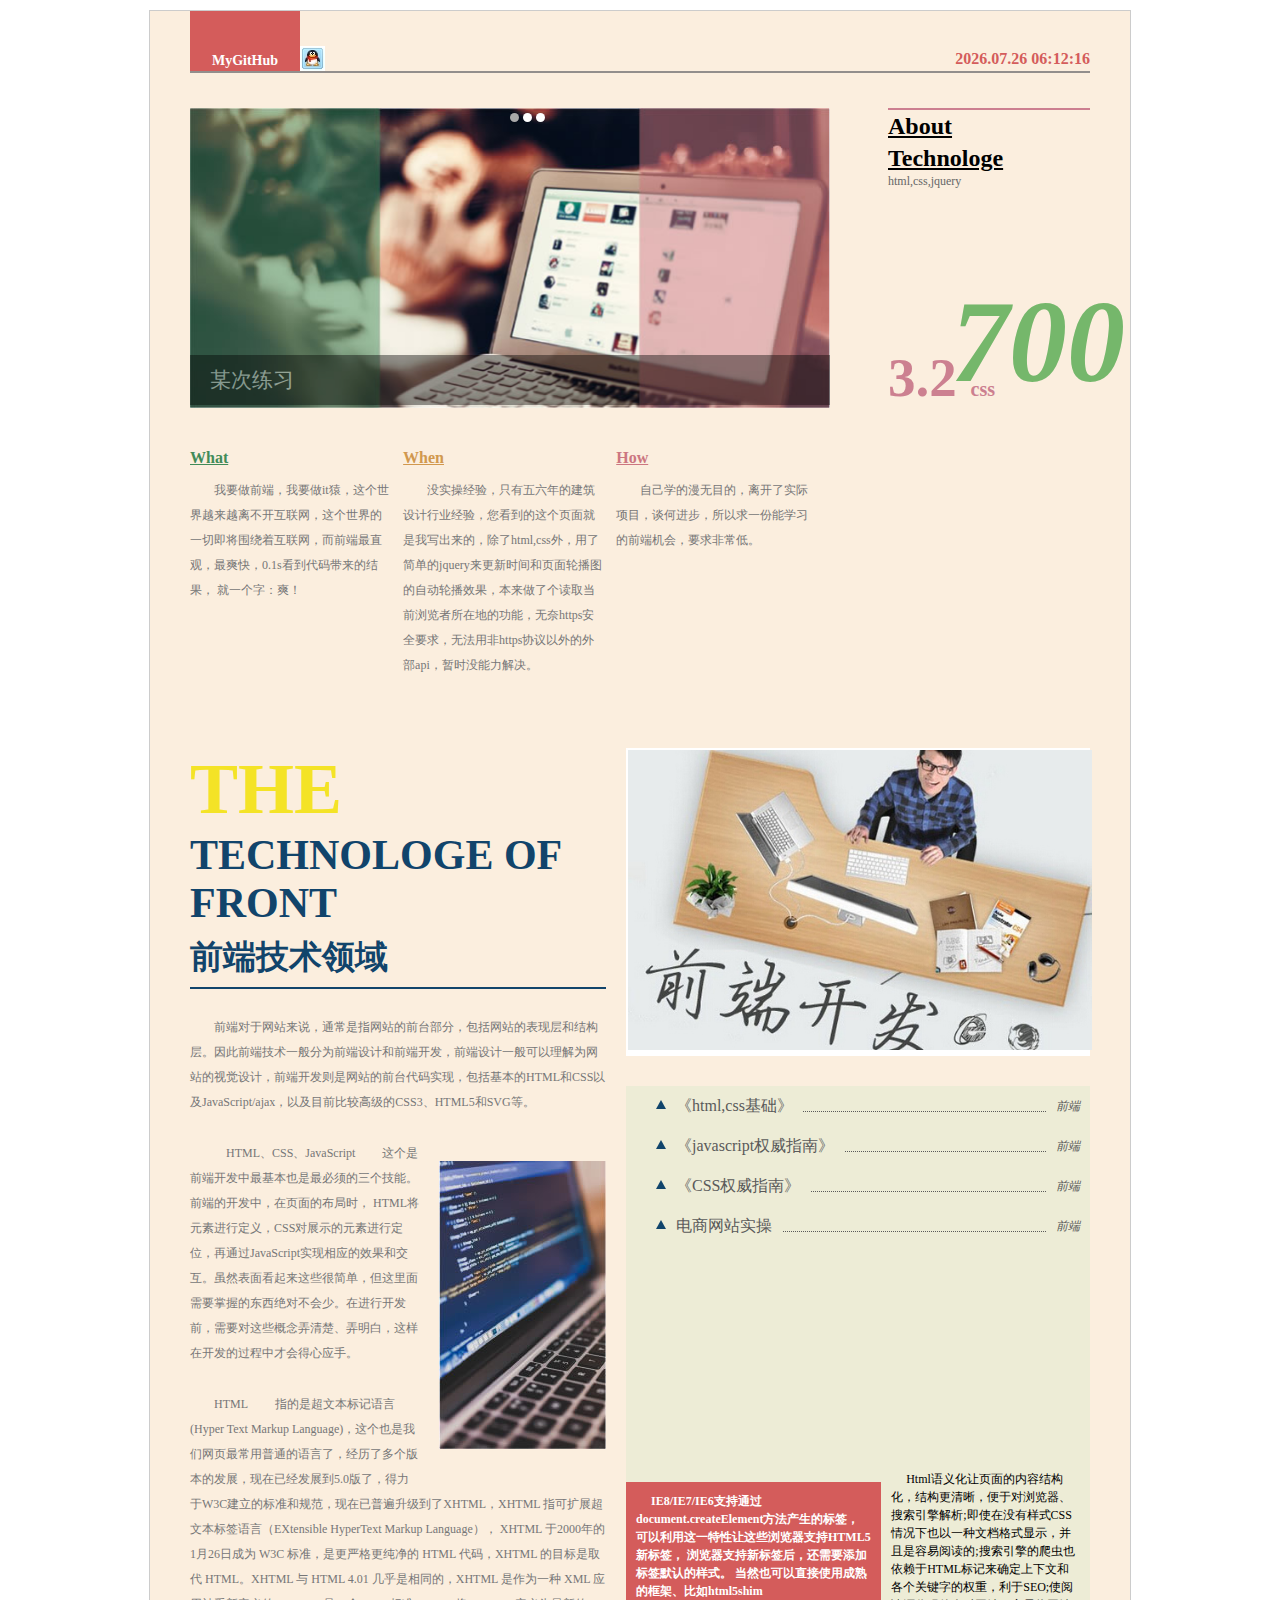
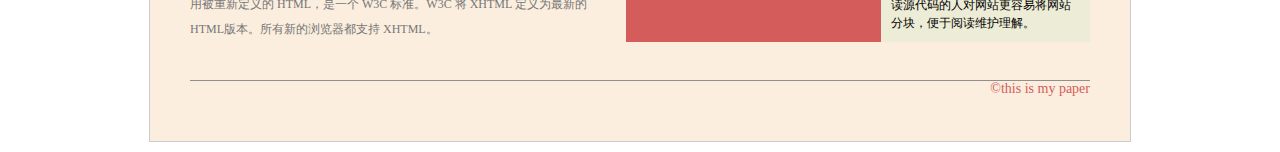
<file: index.html>
<!DOCTYPE html>
<html lang="en">
<head>
	<meta charset="UTF-8">
	<meta name="viewport" content="width=device-width" />
	<meta name="keywords" content="前端,求职,切图,javascript,jQuery,软件,编程,开发,运维,云计算,网络,互联网" />
	<meta name="description" content="web前端求职" />
	<meta name="author" content="Lang Junping" />
	<link rel="shortcut icon" href="img/icon/favicon.ico" type="image/x-icon">
	<title>我的主页</title>
	<link rel="stylesheet" href="css/index-test.css" type="text/css">
	<script>
		var _hmt = _hmt || [];
		(function() {
			var hm = document.createElement("script");
			hm.src = "//hm.baidu.com/hm.js?ba41ed43ae5342765c5874dc185477c5";
			var s = document.getElementsByTagName("script")[0]; 
			s.parentNode.insertBefore(hm, s);
		})();
	</script>

	<script type="text/javascript" src="jq/jquery1.8.js"></script>
	<!-- <script src="http://pv.sohu.com/cityjson?ie=utf-8"></script> -->
	<script type="text/javascript" src="js/index.js"></script>

</head>
<body>
	<div class="main">
		
		<div class="index-header">	
			<div class="header-left fl">
				<a href="https://github.com/272964081">MyGitHub</a>
			</div>
			<div class="qq-box fl">
				<a target="_blank" class="qq" href="http://wpa.qq.com/msgrd?v=3&uin=272964081&site=qq&menu=yes"><img border="0" src="img/icon/qq.gif" alt="QQ" title="联系作者"/></a>
			</div>
			<div class="header-time fr"></div> <!-- 时间 -->
		</div>  <!-- 头部 -->
		<div class="content-top clearfix">
			<div class="content-top-left fl">
				<div class="top-left-top">
					<div class="pic-box">
						<ul class="clearfix">
							<li><a href="#"><img src="img/index-roll1.jpg" alt="轮播图1"></a></li>
							<li><a href="#"><img src="img/put.jpg" alt="轮播图3"></a></a></li>
							<li><a href="#"><img src="img/index-roll2.jpg" alt="轮播图2"></a></a></li>
						</ul>
						<div class="btn-group">
							<a href="#" class="active"></a>
							<a href="#"></a>
							<a href="#"></a>
						</div>
					</div>
					
					<div class="text-box">
						<a href="index-old.html" target="_blank"><h2>某次练习</h2></a>
					</div>
				</div>
				<div class="top-left-bottom">
					<div class="step-item fl">
						<h2 class="s0">What</h2>
						<p>我要做前端，我要做it猿，这个世界越来越离不开互联网，这个世界的
							一切即将围绕着互联网，而前端最直观，最爽快，0.1s看到代码带来的结果，
							就一个字：爽！</p>
						</div>
						<div class="step-item fl">
							<h2 class="s1">When</h2>
							<p>没实操经验，只有五六年的建筑设计行业经验，您看到的这个页面就是我写出来的，除了html,css外，用了简单的jquery来更新时间和页面轮播图的自动轮播效果，本来做了个读取当前浏览者所在地的功能，无奈https安全要求，无法用非https协议以外的外部api，暂时没能力解决。</p>
						</div>
						<div class="step-item fl">
							<h2 class="s2">How</h2>
							<p>自己学的漫无目的，离开了实际项目，谈何进步，所以求一份能学习的前端机会，要求非常低。</p>
						</div>
					</div>
				</div>
				<div class="content-top-right fr">
					<div class="des">
						<h1>About</h1>
						<h1>Technologe</h1>
						<p>html,css,jquery</p>
					</div>
					<div class="star">
						<h1>700</h1>
						<h2>3.2 <span>css</span></h2>
					</div>
				</div>
			</div>
			<div class="content-bottom clearfix">
				<div class="content-bottom-left fl">
					<div class="title">
						<h1> <span>THE</span> TECHNOLOGE OF FRONT</h1>
						<h2>前端技术领域</h2>
					</div>
					<p>

						前端对于网站来说，通常是指网站的前台部分，包括网站的表现层和结构层。因此前端技术一般分为前端设计和前端开发，前端设计一般可以理解为网站的视觉设计，前端开发则是网站的前台代码实现，包括基本的HTML和CSS以及JavaScript/ajax，以及目前比较高级的CSS3、HTML5和SVG等。</p>
						<p>
							<img src="img/img-content.jpg" alt="内容" style="float:right">　HTML、CSS、JavaScript

							　　这个是前端开发中最基本也是最必须的三个技能。前端的开发中，在页面的布局时， HTML将元素进行定义，CSS对展示的元素进行定位，再通过JavaScript实现相应的效果和交互。虽然表面看起来这些很简单，但这里面需要掌握的东西绝对不会少。在进行开发前，需要对这些概念弄清楚、弄明白，这样在开发的过程中才会得心应手。
						</p>
						<p>

							HTML

							　　指的是超文本标记语言 (Hyper Text Markup Language)，这个也是我们网页最常用普通的语言了，经历了多个版本的发展，现在已经发展到5.0版了，得力于W3C建立的标准和规范，现在已普遍升级到了XHTML，XHTML 指可扩展超文本标签语言（EXtensible HyperText Markup Language）， XHTML 于2000年的1月26日成为 W3C 标准，是更严格更纯净的 HTML 代码，XHTML 的目标是取代 HTML。XHTML 与 HTML 4.01 几乎是相同的，XHTML 是作为一种 XML 应用被重新定义的 HTML，是一个 W3C 标准。W3C 将 XHTML 定义为最新的HTML版本。所有新的浏览器都支持 XHTML。

						</p>



					</div>
					<div class="content-bottom-right clearfix">
						<div class="bottom-right-top">
							<img src="img/put.jpg" alt="无意义的图">
						</div>
						<div class="bottom-right-bottom clearfix">
							<div class="top">
								<ul>
									<li><em>前端</em><a href="#"><i></i>《html,css基础》</a><span></span></li>
									<li><em>前端</em><a href="#"><i></i>《javascript权威指南》</a><span></span></li>
									<li><em>前端</em><a href="#"><i></i>《CSS权威指南》</a><span></span></li>
									<li><em>前端</em><a href="#"><i></i>电商网站实操</a><span></span></li>
								</ul>
							</div>
							<div class="bottom clearfix">
								<div class="left fl">
									<p>IE8/IE7/IE6支持通过document.createElement方法产生的标签，
										可以利用这一特性让这些浏览器支持HTML5新标签，
										浏览器支持新标签后，还需要添加标签默认的样式。
										当然也可以直接使用成熟的框架、比如html5shim</p>		
									</div>
									<div class="right fr"><p>Html语义化让页面的内容结构化，结构更清晰，便于对浏览器、搜索引擎解析;即使在没有样式CSS情况下也以一种文档格式显示，并且是容易阅读的;搜索引擎的爬虫也依赖于HTML标记来确定上下文和各个关键字的权重，利于SEO;使阅读源代码的人对网站更容易将网站分块，便于阅读维护理解。</p></div>
								</div>
							</div>
						</div>
					</div>
					<div class="footer">
						<p class="fr">&copy;this is my paper</p>
					</div> <!-- 版权部分 -->

				</div>
			</body>
			</html>
</file>
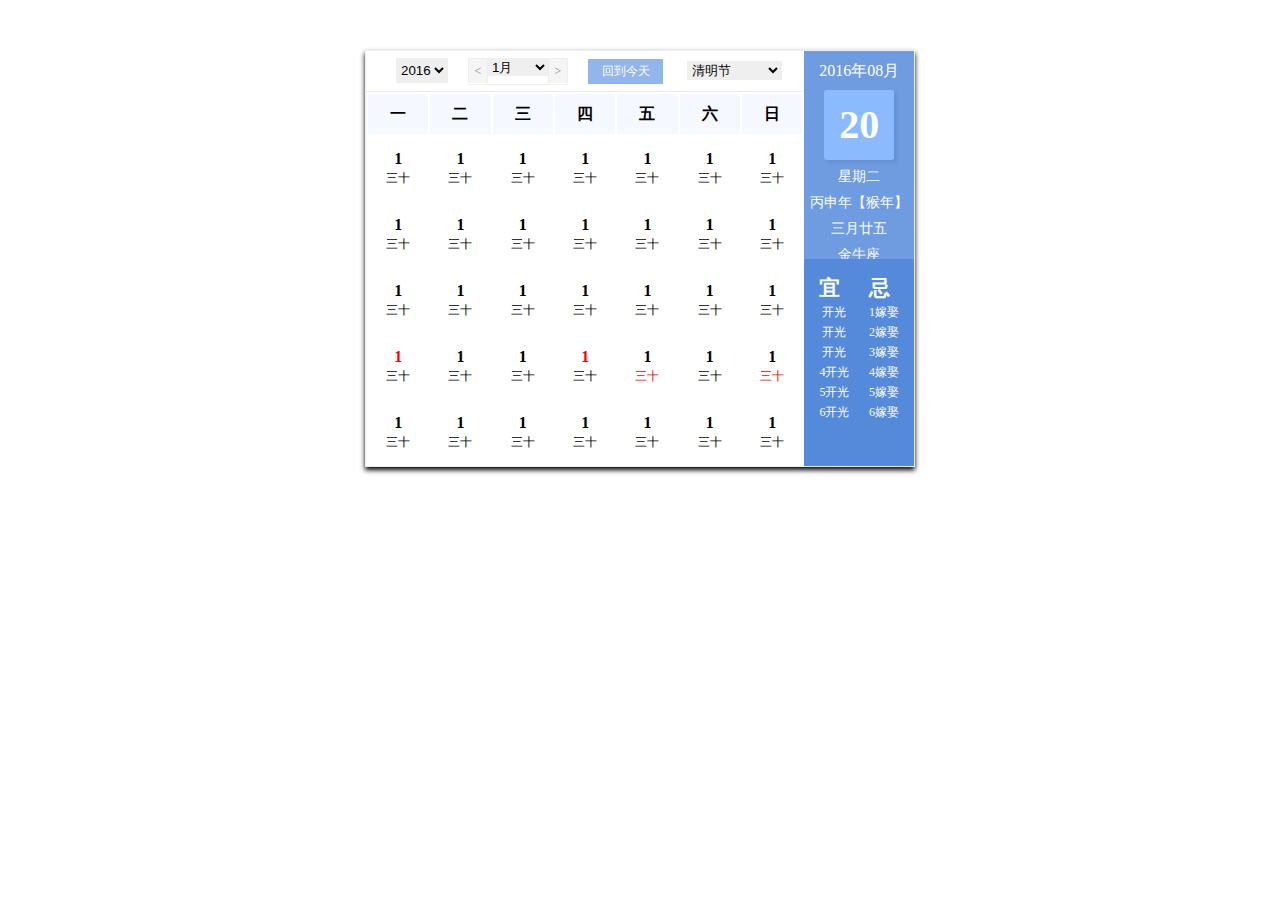
<file: calendar.html>
<!DOCTYPE html>
<html lang="en">
<head>
	<meta charset="UTF-8">
	<title>在线日历</title>
	<link rel="stylesheet" href="css/calendar.css" type="text/css">
</head>
<body>
	<div class="warp">
		<div class="box">
			<div class="main">
				<div class="left fl">
					<div class="left-header">
						<select name="年份选择器" id="select-years" class="select-years fl">
							<option value="2016">2016</option>
						</select>
						<div class="select-month fl">
							<i id="btn-left">&lt;</i>
							<select name="月份选择" id="select-month">
								<option value="1">1月</option>
								<option value="2">2月</option>
								<option value="3">3月</option>
								<option value="4">4月</option>
								<option value="5">5月</option>
								<option value="6">6月</option>
								<option value="7">7月</option>
								<option value="8">8月</option>
								<option value="9">9月</option>
								<option value="10">10月</option>
								<option value="11">11月</option>
								<option value="12">12月</option>
							</select>
							<i id="btn-right">&gt;</i>
						</div> <!-- 月份选择结束 -->
						<button class="btn-goback">回到今天</button>
						<select name="放假安排" id="select-holiday">
							<option value="清明节">清明节</option>
							<option value="春节">春节</option>
						</select>
					</div> <!-- header end -->

					<div class="left-body">
						<table>
							<tr class="tr-header">
								<th>一</th>
								<th>二</th>
								<th>三</th>
								<th>四</th>
								<th>五</th>
								<th>六</th>
								<th>日</th>
							</tr>
							<tr class="tr-day">
								<td>
									<p>1</p>
									<span>三十</span>
								</td>
								<td>
									<p>1</p>
									<span>三十</span>
								</td>
								<td>
									<p>1</p>
									<span>三十</span>
								</td>
								<td>
									<p>1</p>
									<span>三十</span>
								</td>
								<td>
									<p>1</p>
									<span>三十</span>
								</td>
								<td>
									<p>1</p>
									<span>三十</span>
								</td>
								<td>
									<p>1</p>
									<span>三十</span>
								</td>
							</tr>
							<tr class="tr-day">
								<td>
									<p>1</p>
									<span>三十</span>
								</td>
								<td>
									<p>1</p>
									<span>三十</span>
								</td>
								<td>
									<p>1</p>
									<span>三十</span>
								</td>
								<td>
									<p>1</p>
									<span>三十</span>
								</td>
								<td>
									<p>1</p>
									<span>三十</span>
								</td>
								<td>
									<p>1</p>
									<span>三十</span>
								</td>
								<td>
									<p>1</p>
									<span>三十</span>
								</td>
							</tr>
							<tr class="tr-day">
								<td>
									<p>1</p>
									<span>三十</span>
								</td>
								<td>
									<p>1</p>
									<span>三十</span>
								</td>
								<td>
									<p>1</p>
									<span>三十</span>
								</td>
								<td>
									<p>1</p>
									<span>三十</span>
								</td>
								<td>
									<p>1</p>
									<span>三十</span>
								</td>
								<td>
									<p>1</p>
									<span>三十</span>
								</td>
								<td>
									<p>1</p>
									<span>三十</span>
								</td>
							</tr>
							<tr class="tr-day">
								<td >
									<p class="is-week">1</p>
									<span>三十</span>
								</td>
								<td>
									<p>1</p>
									<span>三十</span>
								</td>
								<td>
									<p>1</p>
									<span>三十</span>
								</td>
								<td>
									<p class="is-week">1</p>
									<span>三十</span>
								</td>
								<td>
									<p>1</p>
									<span class="is-week">三十</span>
								</td>
								<td>
									<p>1</p>
									<span>三十</span>
								</td>
								<td>
									<p>1</p>
									<span class="is-week">三十</span>
								</td>
							</tr>
							<tr class="tr-day">
								<td>
									<p>1</p>
									<span>三十</span>
								</td>
								<td>
									<p>1</p>
									<span>三十</span>
								</td>
								<td>
									<p>1</p>
									<span>三十</span>
								</td>
								<td>
									<p>1</p>
									<span>三十</span>
								</td>
								<td>
									<p>1</p>
									<span>三十</span>
								</td>
								<td>
									<p>1</p>
									<span>三十</span>
								</td>
								<td>
									<p>1</p>
									<span>三十</span>
								</td>
							</tr>
						</table>
					</div>
				</div> <!-- 左边部分结束 -->
				<div class="right fr">
					<div class="right-top">
						<div class="date mb">2016年08月</div>
						<div class="day mb">20</div>
						<div class="week mb">星期二</div>
						<div class="lunar-years mb">丙申年【猴年】</div>
						<div class="lunar-date mb">三月廿五</div>
						<div class="constellaiton">金牛座</div>

					</div>
					<div class="right-bottom">
						<div class="yi fl">
							<h2>宜</h2>
							<ul>
								<li>开光</li>
								<li>开光</li>
								<li>开光</li>
								<li>4开光</li>
								<li>5开光</li>
								<li>6开光</li>
							</ul>
						</div>
						<div class="ji fr">
							<h2>忌</h2>
							<ul>
								<li>1嫁娶</li>
								<li>2嫁娶</li>
								<li>3嫁娶</li>
								<li>4嫁娶</li>
								<li>5嫁娶</li>
								<li>6嫁娶</li>
							</ul>
						</div>
					</div>
				</div> <!-- 右边部分结束 -->
			</div>
		</div>
	</div>
</body>
</html>
</file>
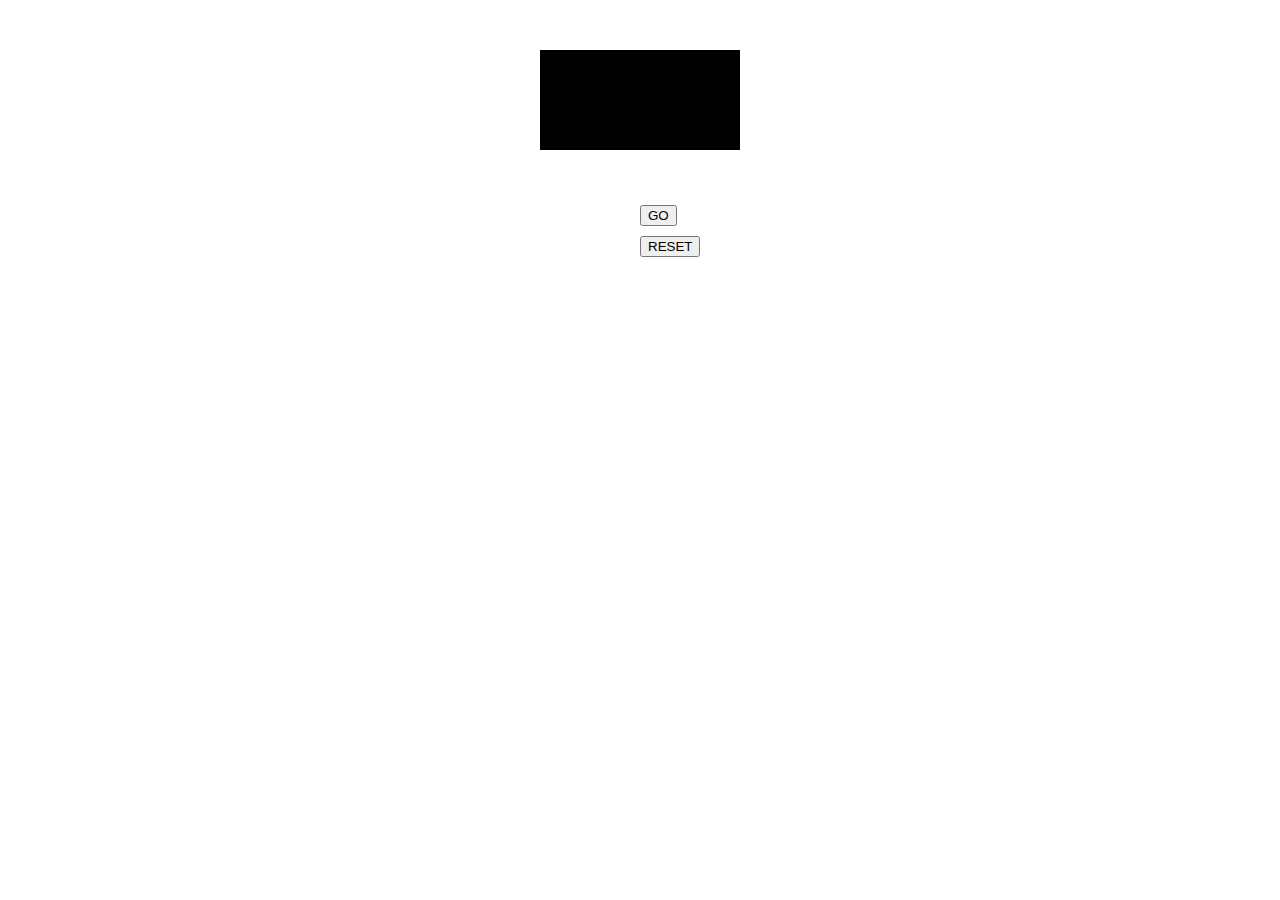
<file: fadeout.html>
<!DOCTYPE html>
<html lang="en">
<head>
	<meta charset="UTF-8">
	<title>FadeOut</title>
	<style>
		.test{
			width: 200px;
			height: 100px;
			background-color: #000;
			margin: 50px auto;
			opacity: 1;
		}
		button{
			margin: 5px 50%;
		}
	</style>
	<script src="jq/jquery-1.12.4.min.js" type="text/javascript"></script>
	<script type="text/javascript">
		$(function(){
			$("#go").click(fadeout);
			$("#reset").click(reset);
		});
		function fadeout(){
			var $myDiv = $(".test").eq(0);
			var opac = $myDiv.css('opacity');
			setTimeout(function(){
				opac-=0.1;
				$myDiv.css("opacity",opac);
				if(opac>0){
					fadeout();
				}
			},200);
		}

		function reset(){
			var $myDiv = $(".test").eq(0);
			$myDiv.css("opacity",1);
		}
		
	</script>
</head>
<body>
	<div class="test"></div>
	<button id="go">GO</button>
	<button id="reset">RESET</button>
</body>
</html>
</file>
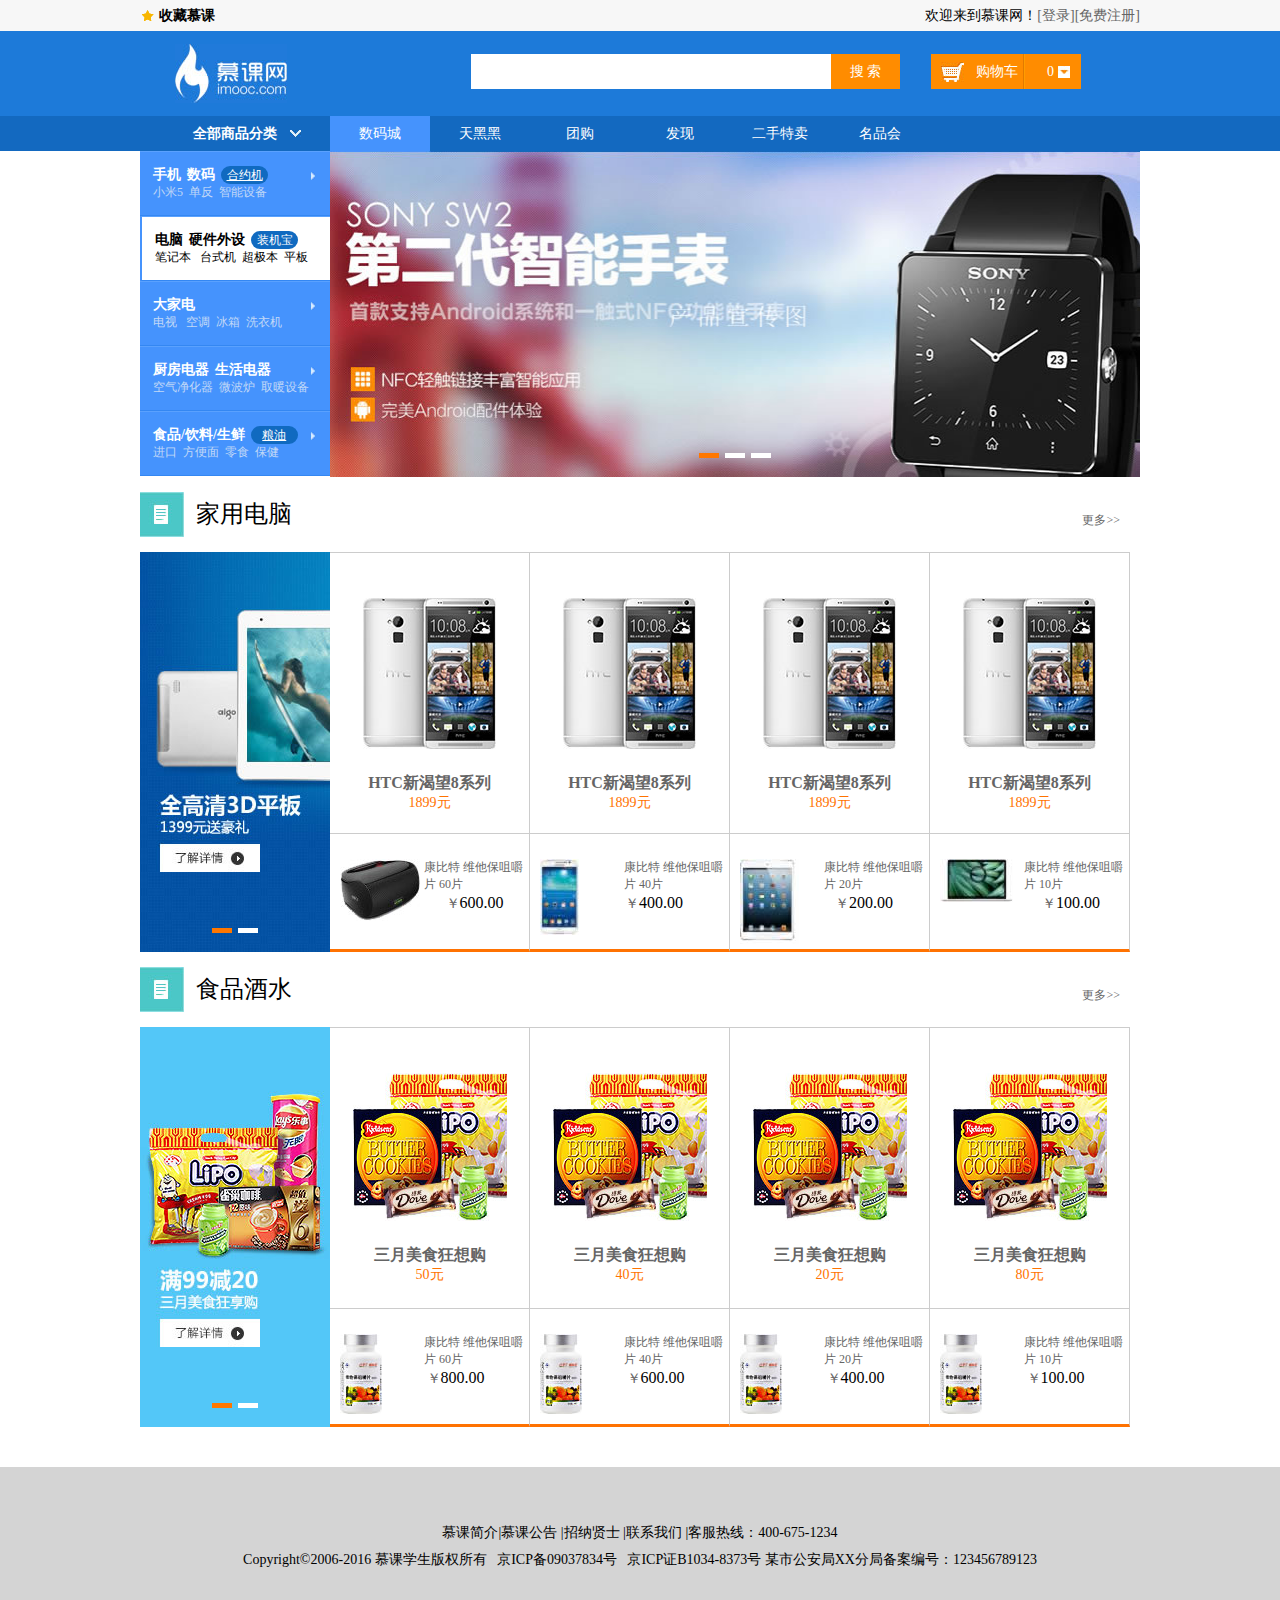
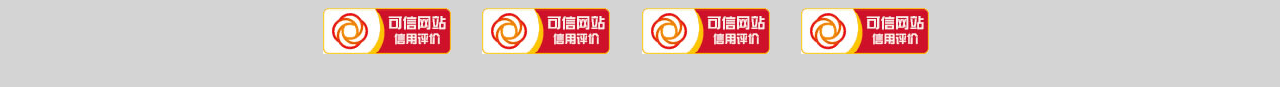
<file: index-ds.html>
<!DOCTYPE html>
<html lang="en">
<head>
	<meta charset="UTF-8">
	<title>首页</title>
	<link rel="stylesheet" href="css/reset.css" type="text/css">
	<link rel="stylesheet" href="css/style-ds.css" type="text/css">
</head>
<body>
	<div class="header">
		<div class="topBar">
			<div class="comWidth">
				<div class="leftBar fl">
					<div class="collection"><a href="#">收藏慕课</a></div>
				</div>
				<div class="rightBar fr">欢迎来到慕课网！<a href="#">[登录]</a><a href="#">[免费注册]</a></div>
			</div>
		</div> <!-- topBar end -->
		<div class="logo">
			<div class="comWidth">
				<div class="logo_icon fl">
					<a href="#"><img src="images/logo.jpg" alt="慕课网"></a>
				</div>
				<div class="searchBar fr">
					<input type="text" class="input_text fl">
					<input type="button" class="input_btn fl" value="搜 索">
					<div class="shopCar fl">
						<a href="#">购物车</a>
					</div>
					<div class="shopCar-count fl"><a href="#">0</a></div>
				</div>
				
			</div>
		</div> <!-- logo end -->
		<div class="nav">
			<div class="comWidth">
				<div class="shopClass fl">
					<h3>全部商品分类</h3>
					<div class="shopClass-left">
						<dl>
							<dt><a href="#">手机</a><a href="#">数码</a><a href="#" class="diff">合约机</a></dt>
							<dd><a href="#">小米5</a><a href="#">单反</a><a href="#">智能设备</a></dd>
						</dl>
						<dl class="shopClass-left-active">
							<dt><a href="#">电脑</a><a href="#">硬件外设</a><a href="#" class="diff">装机宝</a></dt>
							<dd><a href="#">笔记本 </a><a href="#">台式机</a><a href="#">超极本</a><a href="#">平板</a></dd>
						</dl>
						<dl>
							<dt><a href="#">大家电</a></dt>
							<dd><a href="#">电视  </a><a href="#">空调</a><a href="#">冰箱</a><a href="#">洗衣机</a></dd>
						</dl>
						<dl>
							<dt><a href="#">厨房电器</a><a href="#">生活电器</a></dt>
							<dd><a href="#">空气净化器</a><a href="#">微波炉</a><a href="#">取暖设备</a></dd>
						</dl>
						<dl>
							<dt><a href="#">食品/饮料/生鲜</a><a href="#" class="diff">粮油</a></dt>
							<dd><a href="#">进口</a><a href="#">方便面</a><a href="#">零食</a><a href="#">保健</a></dd>
						</dl>
					</div>
					<div class="shopClass-list" style="display:none">
						<dl class="shopList-item">
							<dt><a href="#">电脑整机</a></dt>
							<dd><a href="#">笔记本</a>
								<a href="#">超级本</a>
								<a href="#">上网本</a>
								<a href="#">平板电脑</a>
								<a href="#">台式机</a></dd>
							</dl>
							<dl class="shopList-item">
								<dt><a href="#">装机配件</a></dt>
								<dd><a href="#">CPU</a>
									<a href="#">硬盘</a>
									<a href="#">SSD固态硬盘</a>
									<a href="#">内存</a>
									<a href="#">显示器</a>
									<a href="#">智能显示器</a>
									<a href="#">主板</a>
									<a href="#">显卡</a>
									<a href="#">机箱</a>
									<a href="#">电源</a>
									<a href="#">散热器</a>
									<a href="#">刻录机/光驱</a>
									<a href="#">声卡</a>
									<a href="#">拓展卡</a>
									<a href="#">服务器配件</a>
									<a href="#">DIY小附件</a>
									<a href="#">装机/配件安装</a>
								</dd>
							</dl>
							<dl class="shopList-item">
								<dt><a href="#">整机附件</a></dt>
								<dd><a href="#">电脑包</a>
									<a href="#">电脑桌</a>
									<a href="#">电池</a>
									<a href="#">电源适配器</a>
									<a href="#">贴膜</a>
									<a href="#">清洁用品</a>
									<a href="#">笔记本散热器</a>
									<a href="#">USB拓展</a>
									<a href="#">平板配件</a>
									<a href="#">特色附件</a>
									<a href="#">插座网线/电话线</a>
									<a href="#">影音线材</a>
									<a href="#">电脑线材</a>
								</dd>
							</dl>
							<dl class="shopList-item">
								<dt><a href="#">电脑外设</a></dt>
								<dd><a href="#">鼠标</a>
									<a href="#">键盘</a>
									<a href="#">游戏外设</a>
									<a href="#">移动硬盘</a>
									<a href="#">摄像头</a>
									<a href="#">高清播放器</a>
									<a href="#">外置盒</a>
									<a href="#">移动硬盘包</a>
									<a href="#">手写板/绘图板</a>
								</dd>
							</dl>
							<dl class="shopList-item">
								<dt><a href="#">网络设备</a></dt>
								<dd><a href="#">路由器</a>
									<a href="#">网卡</a>
									<a href="#">3G无线上网</a>
									<a href="#">交换机</a>
									<a href="#">网络存储</a>
									<a href="#">布线工具</a>
									<a href="#">网络配件</a>
									<a href="#">正版软件</a>
								</dd>
							</dl>
							<dl class="shopList-item">
								<dt><a href="#">音频设备</a></dt>
								<dd><a href="#">音箱</a>
									<a href="#">耳机/耳麦</a>
									<a href="#">麦克风</a>
									<a href="#">声卡</a>
									<a href="#">音频附件</a>
									<a href="#">录音笔</a>
								</dd>
							</dl>
							<div class="list-bottom fl"><a href="#">电脑整机频道</a></div>
							<div class="list-bottom fl"><a href="#">硬件/外设频道</a></div>
						</div>
					</div> <!-- shopClass end -->
					<div class="nav-list fl">
						<ul >
							<li><a href="#" class="nav-active">数码城</a></li>
							<li><a href="#">天黑黑</a></li>
							<li><a href="#">团购</a></li>
							<li><a href="#">发现</a></li>
							<li><a href="#">二手特卖</a></li>
							<li><a href="#">名品会</a></li>
						</ul>
					</div>
				</div>
			</div> <!-- nav end -->
		</div> <!-- header end -->
		<div class="banner comWidth">
			<div class="banner-bar fr">
				<ul class="imgBox">
					<li><a href="#"><img src="images/banner/banner_01.jpg" alt="产品宣传图"></a></li>
					<li><a href="#"><img src="images/banner/banner_01.jpg" alt="产品宣传图"></a></li>
				</ul>
				<div class="num">
					<a href="#" class="num-active"></a><a href="#"></a><a href="#"></a>
				</div>
			</div><!-- banner-bar end 可复用 -->
		</div><!--  banner end -->
		<div class="mainList comWidth cl">
			<div class="mainList-box">
				<div class="listTitle">
					<div class="left fl">
						<img class="fl" src="images/icon/pc.jpg">
						<h1 class="fl">家用电脑</h1>
					</div>
					<div class="right fr">
						<a href="#">更多>></a>
					</div>
				</div>
				<div class="listContent">
				<div class="banner-bar fl cl">
					<ul class="imgBox">
						<li><a href="#"><img src="images/ad.jpg" alt="产品宣传图"></a></li>
						<li><a href="#"><img src="images/ad2.jpg" alt="产品宣传图"></a></li>
					</ul>
					<div class="num">
						<a href="#" class="num-active"></a><a href="#"></a>
					</div>
				</div><!-- banner-bar end 可复用 -->
				<div class="list-shopping">
					<ul>
						<li>
							<div class="bigPic">
								<a href="#"><img src="images/shopping_phone.jpg" alt="手机图片"></a>
								<a class="bigPic-des" href="#"><h2>HTC新渴望8系列</h2><span>1899元</span></a>
							</div>
							<div class="smallPic">
								<a href="#" class="sPic"><img src="images/small_01.jpg" alt="小图1"></a>
								<a href="#" class="sPic-des">康比特 维他保咀嚼片 60片</a> 
								<h3 class="smallPic-price"><span>￥</span>600.00</h3>
							</div>
						</li>
						<li>
							<div class="bigPic">
								<a href="#"><img src="images/shopping_phone.jpg" alt="手机图片"></a>
								<a class="bigPic-des" href="#"><h2>HTC新渴望8系列</h2><span>1899元</span></a>
							</div>
							<div class="smallPic">
								<a href="#" class="sPic"><img src="images/small_02.jpg" alt="小图2"></a>
								<a href="#" class="sPic-des">康比特 维他保咀嚼片 40片</a> 
								<h3 class="smallPic-price"><span>￥</span>400.00</h3>
							</div>
						</li>
						<li>
							<div class="bigPic">
								<a href="#"><img src="images/shopping_phone.jpg" alt="手机图片"></a>
								<a class="bigPic-des" href="#"><h2>HTC新渴望8系列</h2><span>1899元</span></a>
							</div>
							<div class="smallPic">
								<a href="#" class="sPic"><img src="images/small_03.jpg" alt="小图3"></a>
								<a href="#" class="sPic-des">康比特 维他保咀嚼片 20片</a> 
								<h3 class="smallPic-price"><span>￥</span>200.00</h3>
							</div>
						</li>
						<li>
							<div class="bigPic">
								<a href="#"><img src="images/shopping_phone.jpg" alt="手机图片"></a>
								<a class="bigPic-des" href="#"><h2>HTC新渴望8系列</h2><span>1899元</span></a>
							</div>
							<div class="smallPic">
								<a href="#" class="sPic"><img src="images/small_04.jpg" alt="小图4"></a>
								<a href="#" class="sPic-des">康比特 维他保咀嚼片 10片</a> 
								<h3 class="smallPic-price"><span>￥</span>100.00</h3>
							</div>
						</li>
					</ul>
				</div>
			</div> <!-- listContent end -->
		</div> <!-- 家用电脑结束 -->
		<div class="mainList-box">
			<div class="listTitle">
				<div class="left fl">
					<img class="fl" src="images/icon/pc.jpg">
					<h1 class="fl">食品酒水</h1>
				</div>
				<div class="right fr">
					<a href="#">更多>></a>
				</div>
			</div>
			<div class="listContent">
				<div class="banner-bar fl cl">
					<ul class="imgBox">
						<li><a href="#"><img src="images/ad2.jpg" alt="产品宣传图"></a></li>
						<li><a href="#"><img src="images/ad.jpg" alt="产品宣传图"></a></li>
					</ul>
					<div class="num">
						<a href="#" class="num-active"></a><a href="#"></a>
					</div>
				</div><!-- banner-bar end 可复用 -->
				<div class="list-shopping">
					<ul>
						<li>
							<div class="bigPic">
								<a href="#"><img src="images/shopping_food.jpg" alt="美食图片"></a>
								<a class="bigPic-des" href="#"><h2>三月美食狂想购</h2><span>50元</span></a>
							</div>
							<div class="smallPic">
								<a href="#" class="sPic"><img src="images/small2.jpg" alt="小图1"></a>
								<a href="#" class="sPic-des">康比特 维他保咀嚼片 60片</a> 
								<h3 class="smallPic-price"><span>￥</span>800.00</h3>
							</div>
						</li>
						<li>
							<div class="bigPic">
								<a href="#"><img src="images/shopping_food.jpg" alt="美食图片"></a>
								<a class="bigPic-des" href="#"><h2>三月美食狂想购</h2><span>40元</span></a>
							</div>
							<div class="smallPic">
								<a href="#" class="sPic"><img src="images/small2.jpg" alt="小图2"></a>
								<a href="#" class="sPic-des">康比特 维他保咀嚼片 40片</a> 
								<h3 class="smallPic-price"><span>￥</span>600.00</h3>
							</div>
						</li>
						<li>
							<div class="bigPic">
								<a href="#"><img src="images/shopping_food.jpg" alt="美食图片"></a>
								<a class="bigPic-des" href="#"><h2>三月美食狂想购</h2><span>20元</span></a>
							</div>
							<div class="smallPic">
								<a href="#" class="sPic"><img src="images/small2.jpg" alt="小图3"></a>
								<a href="#" class="sPic-des">康比特 维他保咀嚼片 20片</a> 
								<h3 class="smallPic-price"><span>￥</span>400.00</h3>
							</div>
						</li>
						<li>
							<div class="bigPic">
								<a href="#"><img src="images/shopping_food.jpg" alt="美食图片"></a>
								<a class="bigPic-des" href="#"><h2>三月美食狂想购</h2><span>80元</span></a>
							</div>
							<div class="smallPic">
								<a href="#" class="sPic"><img src="images/small2.jpg" alt="小图4"></a>
								<a href="#" class="sPic-des">康比特 维他保咀嚼片 10片</a> 
								<h3 class="smallPic-price"><span>￥</span>100.00</h3>
							</div>
						</li>
					</ul>
				</div>
			</div> <!-- listContent end -->
		</div> <!-- 食品酒水结束 -->
	</div> <!-- mainList end -->
	<div class="footer cl">
		<div class="copy-info">
			<p><a href="#">慕课简介|</a><a href="#">慕课公告 |</a><a href="#">招纳贤士 |</a><a href="#">联系我们 |</a>客服热线：400-675-1234</p>
			<p>Copyright&copy;2006-2016 慕课学生版权所有 &nbsp;&nbsp;京ICP备09037834号 &nbsp;&nbsp;京ICP证B1034-8373号   某市公安局XX分局备案编号：123456789123</p>
		</div>
		<div class="copy-images">
			<a href="#"><img src="images/icon/copy-img.jpg" alt="版权区图片"></a>
			<a href="#"><img src="images/icon/copy-img.jpg" alt="版权区图片"></a>
			<a href="#"><img src="images/icon/copy-img.jpg" alt="版权区图片"></a>
			<a href="#"><img src="images/icon/copy-img.jpg" alt="版权区图片"></a>
		</div>
		
	</div>

</body>
</html>
</file>
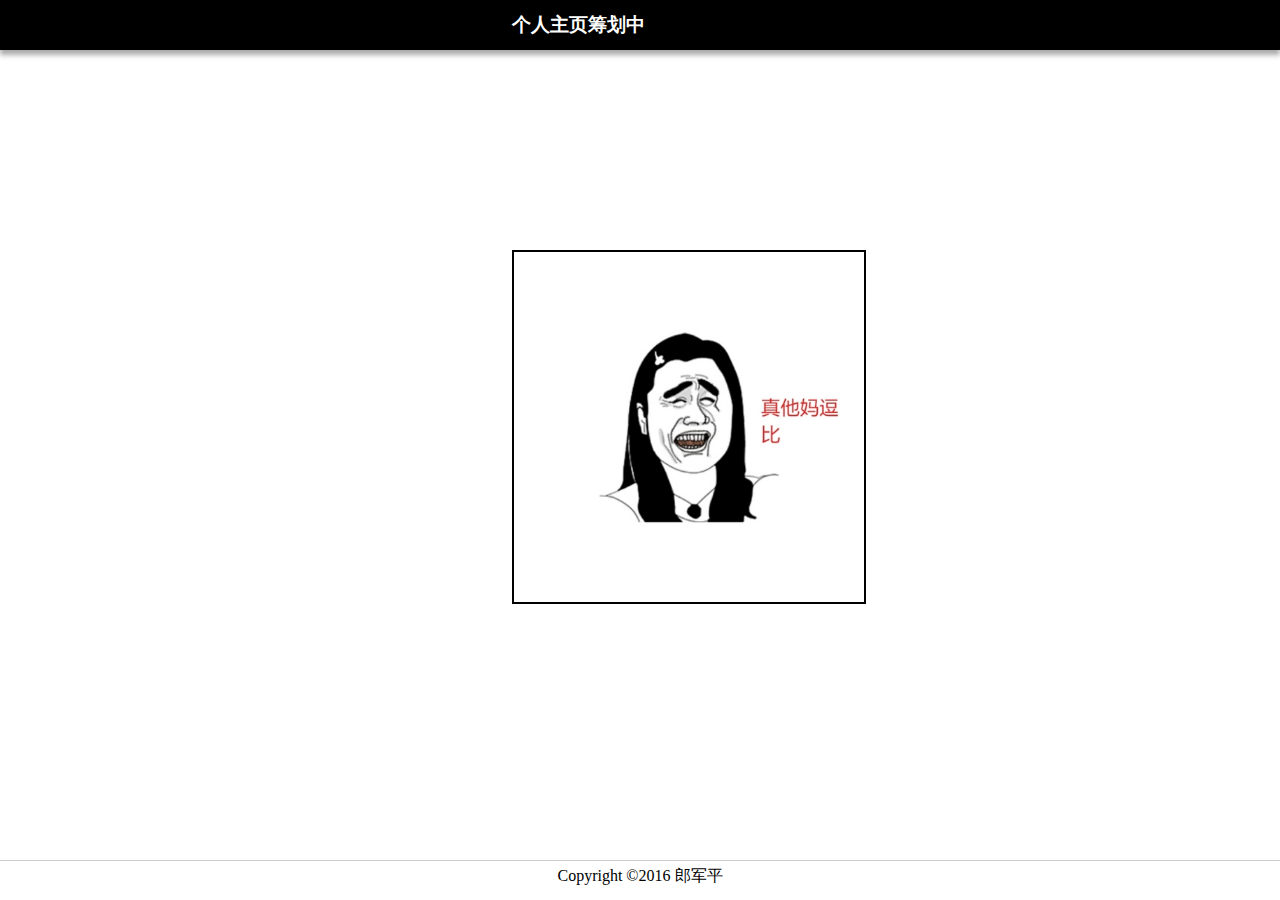
<file: index_last.html>
<!DOCTYPE html>
<html lang="en">
<head>
	<meta charset="UTF-8">
	<title>郎军平的个人主页</title>
	<link rel="stylesheet" href="css/style.css" type="text/css">
	<script type="text/javascript" src="jq/jquery-1.12.4.min.js"></script>
	<script type = "text/javascript" src="js/script.js"></script>
</head>
<body>
	<div class="title"><h3>个人主页筹划中</h3></div>
	<div id="main">
	<a href="https://cad777.taobao.com" target="_blank" title="千万别点！"><img id="mypic" src="img/P01.jpg" alt="你的微笑" class="pic"></a>
	</div>
	<div id="footer">
			Copyright ©2016 郎军平
		</div><!-- 页面底部 -->
</body>
</html>
</file>
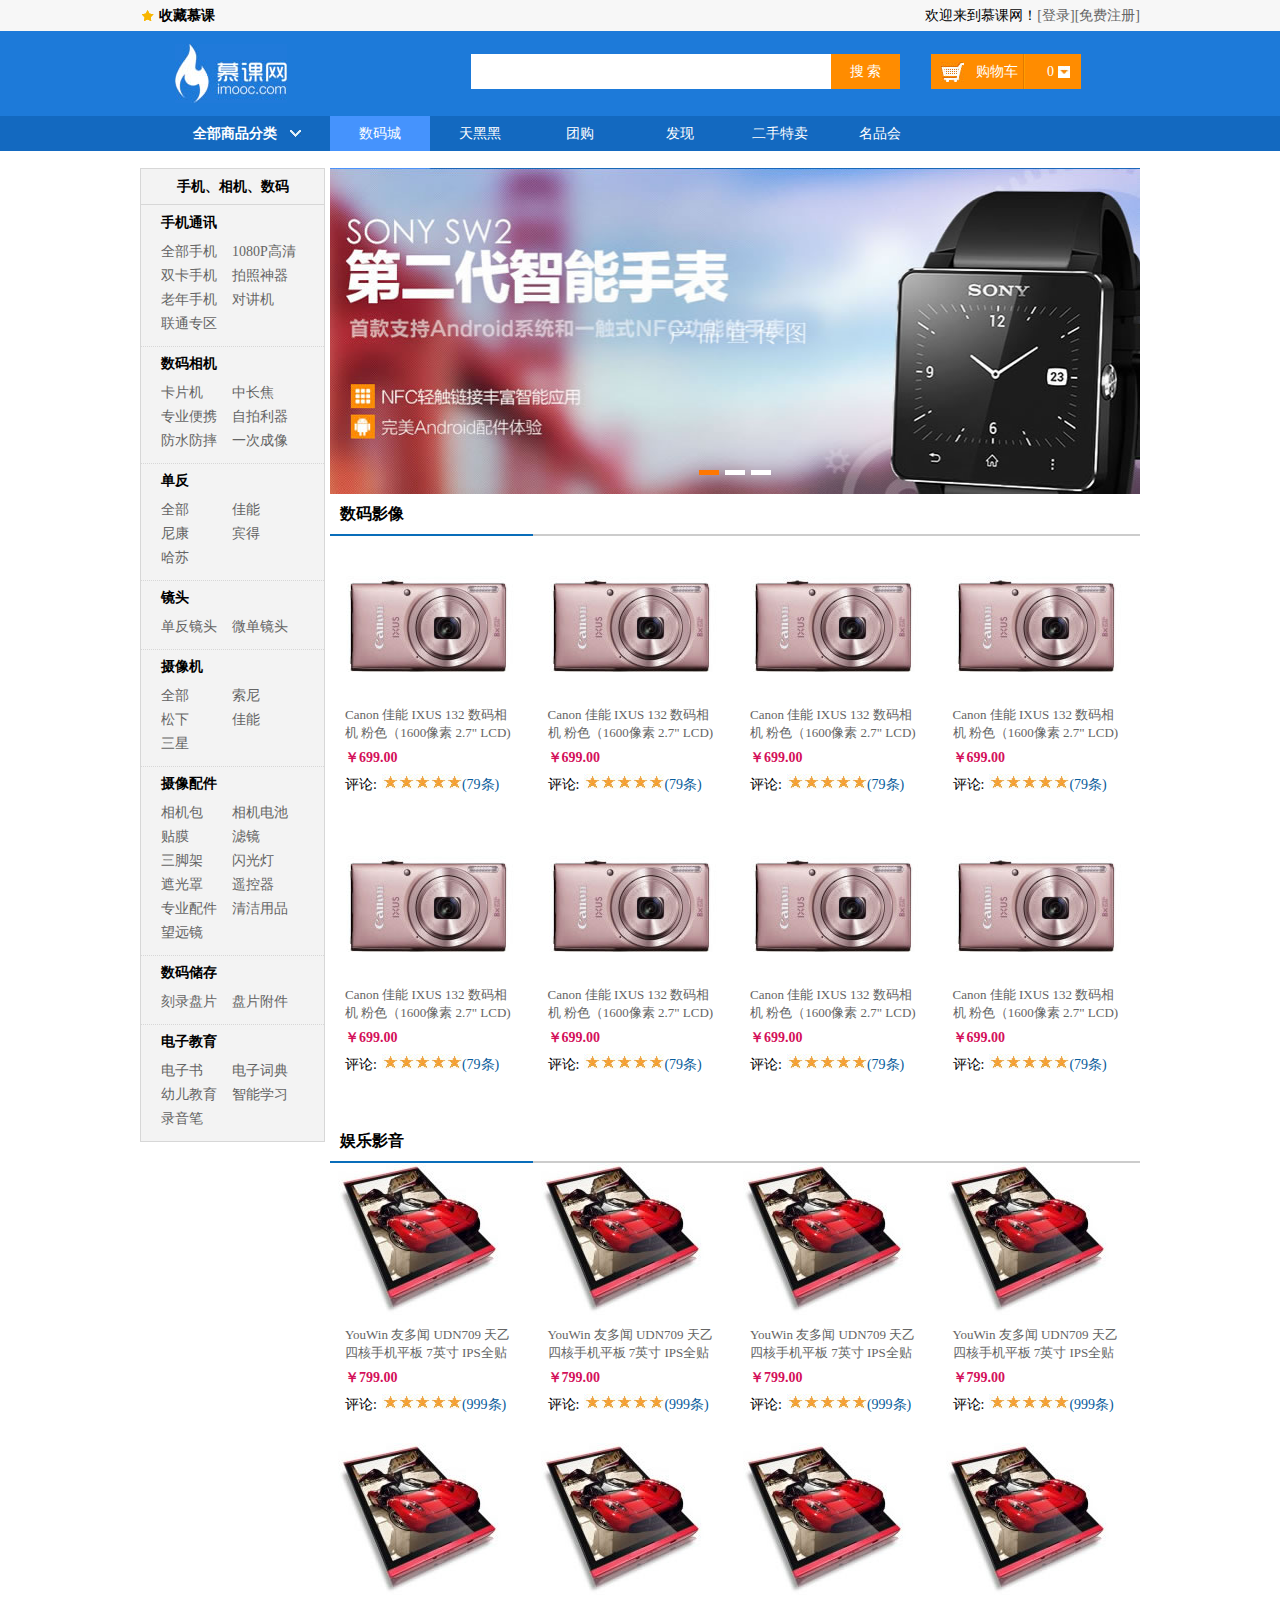
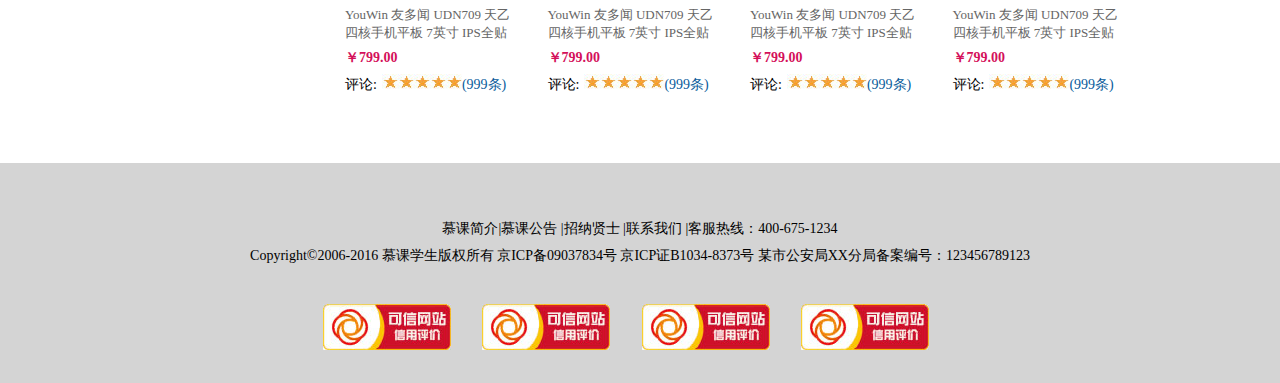
<file: product-ds.html>
<!DOCTYPE html>
<html lang="en">
<head>
	<meta charset="UTF-8">
	<title>电商网站</title>
	<link rel="stylesheet" href="css/reset.css" type="text/css">
	<link rel="stylesheet" href="css/style-ds.css" type="text/css">
	<link rel="stylesheet" href="css/product.css" type="text/css">
	
</head>
<body>
	<div class="header">
		<div class="topBar">
			<div class="comWidth">
				<div class="leftBar fl">
					<div class="collection"><a href="#">收藏慕课</a></div>
				</div>
				<div class="rightBar fr">欢迎来到慕课网！<a href="#">[登录]</a><a href="#">[免费注册]</a></div>
			</div>
		</div> <!-- topBar end -->
		<div class="logo">
			<div class="comWidth">
				<div class="logo_icon fl">
					<a href="#"><img src="images/logo.jpg" alt="慕课网"></a>
				</div>
				<div class="searchBar fr">
					<input type="text" class="input_text fl">
					<input type="button" class="input_btn fl" value="搜 索">
					<div class="shopCar fl">
						<a href="#">购物车</a>
					</div>
					<div class="shopCar-count fl"><a href="#">0</a></div>
				</div>
				
			</div>
		</div> <!-- logo end -->
		<div class="nav">
			<div class="comWidth">
				<div class="shopClass fl">
					<h3>全部商品分类</h3>
					
				</div> <!-- shopClass end -->
				<div class="nav-list fl">
					<ul >
						<li><a href="#" class="nav-active">数码城</a></li>
						<li><a href="#">天黑黑</a></li>
						<li><a href="#">团购</a></li>
						<li><a href="#">发现</a></li>
						<li><a href="#">二手特卖</a></li>
						<li><a href="#">名品会</a></li>
					</ul>
				</div>
			</div>
		</div> <!-- nav end -->
	</div> <!-- header end -->
	<div class="mainContent comWidth">
		<div class="leftArea fl">
			<div class="left-title">
				<h3>手机、相机、数码</h3>
			</div>
			<div class="left-item">
				<dl>
					<dt>手机通讯</dt>
					<dd>
						<a href="#">全部手机</a>
						<a href="#">1080P高清</a>
						<a href="#">双卡手机</a>
						<a href="#">拍照神器</a>
						<a href="#">老年手机</a>
						<a href="#">对讲机</a>
						<a href="#">联通专区</a>
					</dd>
				</dl>
			</div>  <!-- item end -->
			<div class="left-item">
				<dl>
					<dt>数码相机</dt>
					<dd>
						<a href="#">卡片机</a>
						<a href="#">中长焦</a>
						<a href="#">专业便携</a>
						<a href="#">自拍利器</a>
						<a href="#">防水防摔 </a>
						<a href="#">一次成像</a>
					</dd>
				</dl>
			</div>  <!-- item end -->
			<div class="left-item">
				<dl>
					<dt>单反</dt>
					<dd>
						<a href="#">全部</a>
						<a href="#">佳能</a>
						<a href="#">尼康</a>
						<a href="#">宾得</a>
						<a href="#">哈苏</a>
					</dd>
				</dl>
			</div>  <!-- item end -->
			<div class="left-item">
				<dl>
					<dt>镜头</dt>
					<dd>
						<a href="#">单反镜头</a>
						<a href="#">微单镜头</a>
					</dd>
				</dl>
			</div>  <!-- item end -->
			<div class="left-item">
				<dl>
					<dt>摄像机</dt>
					<dd>
						<a href="#">全部</a>
						<a href="#">索尼</a>
						<a href="#">松下</a>
						<a href="#">佳能</a>
						<a href="#">三星</a>
					</dd>
				</dl>
			</div>  <!-- item end -->
			<div class="left-item">
				<dl>
					<dt>摄像配件</dt>
					<dd>
						<a href="#">相机包</a>
						<a href="#">相机电池</a>
						<a href="#">贴膜</a>
						<a href="#">滤镜</a>
						<a href="#">三脚架</a>
						<a href="#">闪光灯</a>
						<a href="#">遮光罩</a>
						<a href="#">遥控器</a>
						<a href="#">专业配件</a>
						<a href="#">清洁用品</a>
						<a href="#">望远镜</a>
					</dd>
				</dl>
			</div>  <!-- item end -->
			<div class="left-item">
				<dl>
					<dt>数码储存</dt>
					<dd>
						<a href="#">刻录盘片</a>
						<a href="#">盘片附件</a>
					</dd>
				</dl>
			</div>  <!-- item end -->
			<div class="left-item">
				<dl>
					<dt>电子教育</dt>
					<dd>
						<a href="#">电子书</a>
						<a href="#">电子词典</a>
						<a href="#">幼儿教育</a>
						<a href="#">智能学习</a>
						<a href="#">录音笔</a>
					</dd>
				</dl>
			</div>  <!-- item end -->
		</div>
		<div class="rightArea fr">
			<div class="banner">
				<div class="banner-bar fr">
					<ul class="imgBox">
						<li><a href="#"><img src="images/banner/banner_01.jpg" alt="产品宣传图"></a></li>
						<li><a href="#"><img src="images/banner/banner_01.jpg" alt="产品宣传图"></a></li>
					</ul>
					<div class="num">
						<a href="#" class="num-active"></a><a href="#"></a><a href="#"></a>
					</div>
				</div><!-- banner-bar end 可复用 -->
			</div><!--  banner end -->
			<div class="product-list-item cl">
				<div class="item-title">
					<h3>数码影像</h3>
				</div>
				<div class="item-info">
					<ul>
						<li>
							<div class="picBox"><img src="images/products/list-canon.jpg" alt="商品-canon"></div>
							<a href="#" class="products-des">Canon 佳能 IXUS 132 数码相机 粉色（1600像素 2.7" LCD)</a>
							<span class="products-price">￥699.00</span>
							<div class="comment">
								<span>评论:</span><div class="score"></div><a href="#">(79条)</a>
							</div> <!-- 评论部分结束 -->
						</li>
						<li>
							<div class="picBox"><img src="images/products/list-canon.jpg" alt="商品-canon"></div>
							<a href="#" class="products-des">Canon 佳能 IXUS 132 数码相机 粉色（1600像素 2.7" LCD)</a>
							<span class="products-price">￥699.00</span>
							<div class="comment">
								<span>评论:</span><div class="score"></div><a href="#">(79条)</a>
							</div> <!-- 评论部分结束 -->
						</li>
						<li>
							<div class="picBox"><img src="images/products/list-canon.jpg" alt="商品-canon"></div>
							<a href="#" class="products-des">Canon 佳能 IXUS 132 数码相机 粉色（1600像素 2.7" LCD)</a>
							<span class="products-price">￥699.00</span>
							<div class="comment">
								<span>评论:</span><div class="score"></div><a href="#">(79条)</a>
							</div> <!-- 评论部分结束 -->
						</li>
						<li>
							<div class="picBox"><img src="images/products/list-canon.jpg" alt="商品-canon"></div>
							<a href="#" class="products-des">Canon 佳能 IXUS 132 数码相机 粉色（1600像素 2.7" LCD)</a>
							<span class="products-price">￥699.00</span>
							<div class="comment">
								<span>评论:</span><div class="score"></div><a href="#">(79条)</a>
							</div> <!-- 评论部分结束 -->
						</li>
						<li>
							<div class="picBox"><img src="images/products/list-canon.jpg" alt="商品-canon"></div>
							<a href="#" class="products-des">Canon 佳能 IXUS 132 数码相机 粉色（1600像素 2.7" LCD)</a>
							<span class="products-price">￥699.00</span>
							<div class="comment">
								<span>评论:</span><div class="score"></div><a href="#">(79条)</a>
							</div> <!-- 评论部分结束 -->
						</li>
						<li>
							<div class="picBox"><img src="images/products/list-canon.jpg" alt="商品-canon"></div>
							<a href="#" class="products-des">Canon 佳能 IXUS 132 数码相机 粉色（1600像素 2.7" LCD)</a>
							<span class="products-price">￥699.00</span>
							<div class="comment">
								<span>评论:</span><div class="score"></div><a href="#">(79条)</a>
							</div> <!-- 评论部分结束 -->
						</li>
						<li>
							<div class="picBox"><img src="images/products/list-canon.jpg" alt="商品-canon"></div>
							<a href="#" class="products-des">Canon 佳能 IXUS 132 数码相机 粉色（1600像素 2.7" LCD)</a>
							<span class="products-price">￥699.00</span>
							<div class="comment">
								<span>评论:</span><div class="score"></div><a href="#">(79条)</a>
							</div> <!-- 评论部分结束 -->
						</li>
						<li>
							<div class="picBox"><img src="images/products/list-canon.jpg" alt="商品-canon"></div>
							<a href="#" class="products-des">Canon 佳能 IXUS 132 数码相机 粉色（1600像素 2.7" LCD)</a>
							<span class="products-price">￥699.00</span>
							<div class="comment">
								<span>评论:</span><div class="score"></div><a href="#">(79条)</a>
							</div> <!-- 评论部分结束 -->
						</li>




					</ul>
				</div>
			</div> <!-- product-list-item end -->
			<div class="product-list-item cl">
				<div class="item-title">
					<h3>娱乐影音</h3>
				</div>
				<div class="item-info">
					<ul>
						<li>
							<div class="picBox"><img src="images/products/list-celphone.jpg" alt="商品-手机"></div>
							<a href="#" class="products-des">YouWin 友多闻 UDN709 天乙 四核手机平板 7英寸 IPS全贴</a>
							<span class="products-price">￥799.00</span>
							<div class="comment">
								<span>评论:</span><div class="score"></div><a href="#">(999条)</a>
							</div> <!-- 评论部分结束 -->
						</li>
						<li>
							<div class="picBox"><img src="images/products/list-celphone.jpg" alt="商品-手机"></div>
							<a href="#" class="products-des">YouWin 友多闻 UDN709 天乙 四核手机平板 7英寸 IPS全贴</a>
							<span class="products-price">￥799.00</span>
							<div class="comment">
								<span>评论:</span><div class="score"></div><a href="#">(999条)</a>
							</div> <!-- 评论部分结束 -->
						</li>
						<li>
							<div class="picBox"><img src="images/products/list-celphone.jpg" alt="商品-手机"></div>
							<a href="#" class="products-des">YouWin 友多闻 UDN709 天乙 四核手机平板 7英寸 IPS全贴</a>
							<span class="products-price">￥799.00</span>
							<div class="comment">
								<span>评论:</span><div class="score"></div><a href="#">(999条)</a>
							</div> <!-- 评论部分结束 -->
						</li>
						<li>
							<div class="picBox"><img src="images/products/list-celphone.jpg" alt="商品-手机"></div>
							<a href="#" class="products-des">YouWin 友多闻 UDN709 天乙 四核手机平板 7英寸 IPS全贴</a>
							<span class="products-price">￥799.00</span>
							<div class="comment">
								<span>评论:</span><div class="score"></div><a href="#">(999条)</a>
							</div> <!-- 评论部分结束 -->
						</li>
						<li>
							<div class="picBox"><img src="images/products/list-celphone.jpg" alt="商品-手机"></div>
							<a href="#" class="products-des">YouWin 友多闻 UDN709 天乙 四核手机平板 7英寸 IPS全贴</a>
							<span class="products-price">￥799.00</span>
							<div class="comment">
								<span>评论:</span><div class="score"></div><a href="#">(999条)</a>
							</div> <!-- 评论部分结束 -->
						</li>
						<li>
							<div class="picBox"><img src="images/products/list-celphone.jpg" alt="商品-手机"></div>
							<a href="#" class="products-des">YouWin 友多闻 UDN709 天乙 四核手机平板 7英寸 IPS全贴</a>
							<span class="products-price">￥799.00</span>
							<div class="comment">
								<span>评论:</span><div class="score"></div><a href="#">(999条)</a>
							</div> <!-- 评论部分结束 -->
						</li>
						<li>
							<div class="picBox"><img src="images/products/list-celphone.jpg" alt="商品-手机"></div>
							<a href="#" class="products-des">YouWin 友多闻 UDN709 天乙 四核手机平板 7英寸 IPS全贴</a>
							<span class="products-price">￥799.00</span>
							<div class="comment">
								<span>评论:</span><div class="score"></div><a href="#">(999条)</a>
							</div> <!-- 评论部分结束 -->
						</li>
						<li>
							<div class="picBox"><img src="images/products/list-celphone.jpg" alt="商品-手机"></div>
							<a href="#" class="products-des">YouWin 友多闻 UDN709 天乙 四核手机平板 7英寸 IPS全贴</a>
							<span class="products-price">￥799.00</span>
							<div class="comment">
								<span>评论:</span><div class="score"></div><a href="#">(999条)</a>
							</div> <!-- 评论部分结束 -->
						</li>
						
					</ul>
				</div>
			</div> <!-- product-list-item end -->
		</div>
	</div>
	

	<div class="footer cl">
		<div class="copy-info">
			<p><a href="#">慕课简介|</a><a href="#">慕课公告 |</a><a href="#">招纳贤士 |</a><a href="#">联系我们 |</a>客服热线：400-675-1234</p>
			<p>Copyright&copy;2006-2016 慕课学生版权所有   京ICP备09037834号   京ICP证B1034-8373号   某市公安局XX分局备案编号：123456789123</p>
		</div>
		<div class="copy-images">
			<a href="#"><img src="images/icon/copy-img.jpg" alt="版权区图片"></a>
			<a href="#"><img src="images/icon/copy-img.jpg" alt="版权区图片"></a>
			<a href="#"><img src="images/icon/copy-img.jpg" alt="版权区图片"></a>
			<a href="#"><img src="images/icon/copy-img.jpg" alt="版权区图片"></a>
		</div>
		
	</div>

</body>
</html>
</file>
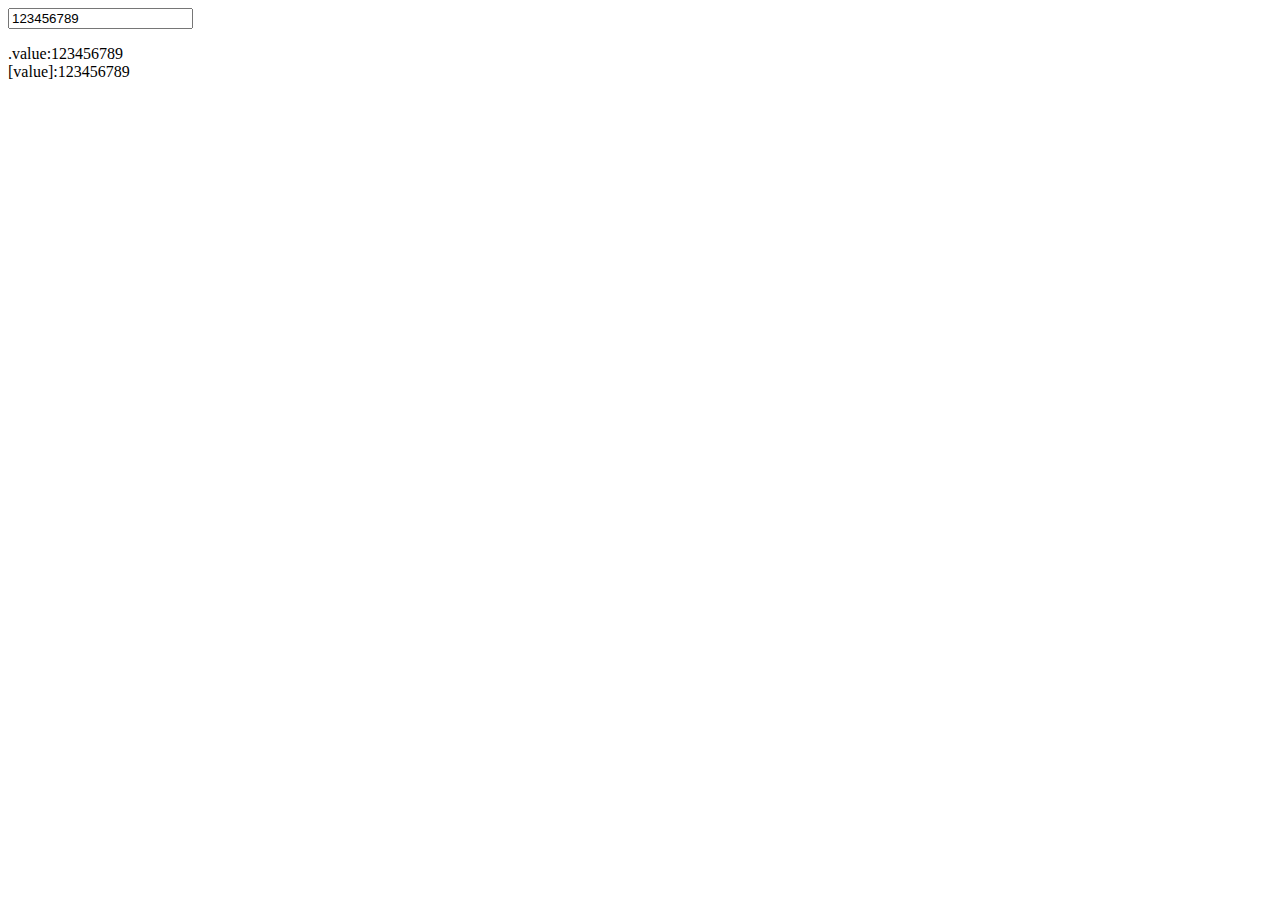
<file: value.html>
<!DOCTYPE html>
<html lang="en">
<head>
	<meta charset="UTF-8">
	<title>getValue</title>
</head>
<body>
	<input type="text" id="www" value="123456789">
	<p id="p"></p>
	<script>
		var $=function(id){
			return document.getElementById(id);
		}
		$("p").innerHTML = ".value:"+$("www").value+"</br>"
							+"[value]:"+$("www")['value'];
	</script>
</body>
</html>
</file>
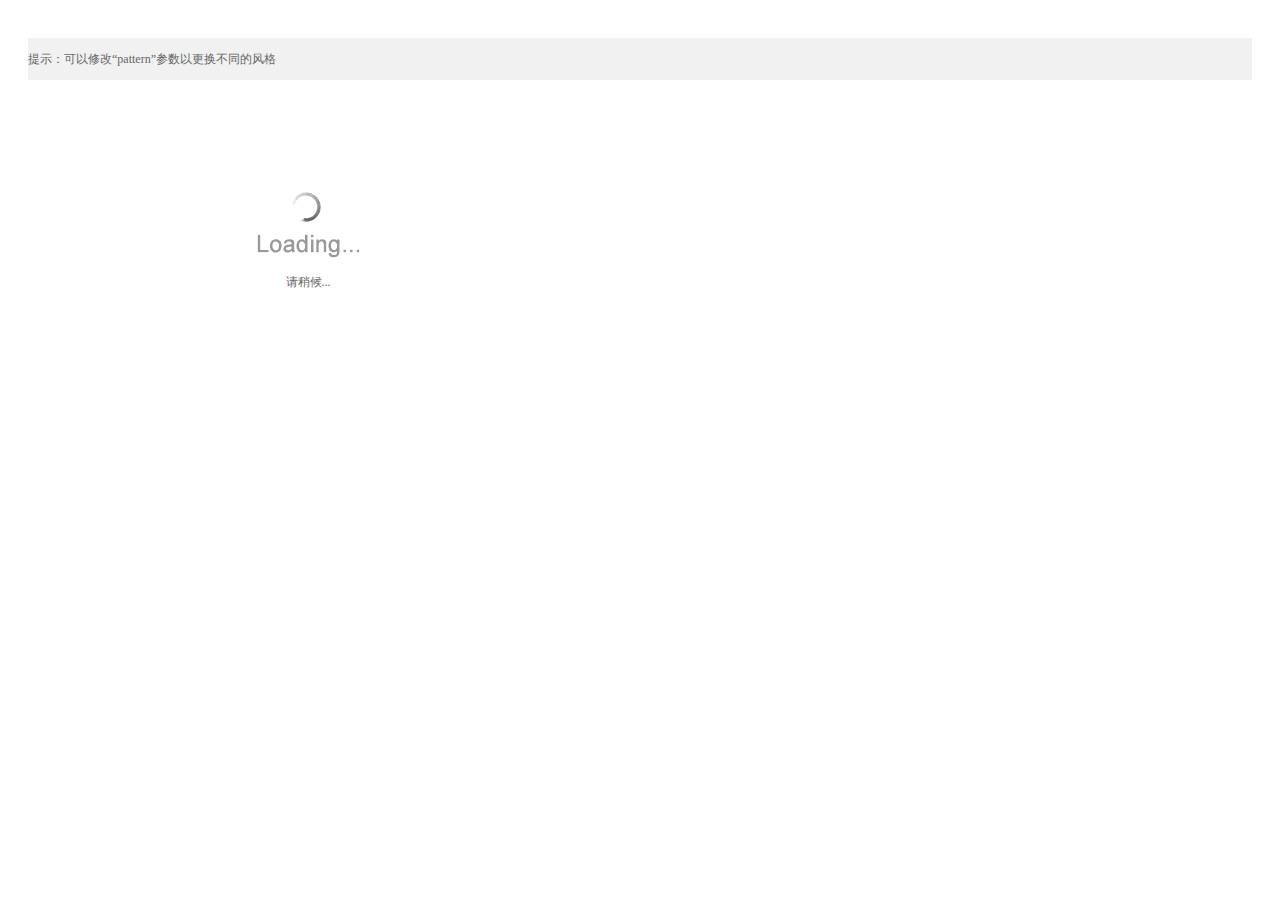
<file: myFocus/demo.html>
<!DOCTYPE html PUBLIC "-//W3C//DTD XHTML 1.0 Transitional//EN" "http://www.w3.org/TR/xhtml1/DTD/xhtml1-transitional.dtd">
<html xmlns="http://www.w3.org/1999/xhtml">
<head>
<meta http-equiv="Content-Type" content="text/html; charset=utf-8" />
<title>myFocus v2.0</title>
<script type="text/javascript" src="js/myfocus-2.0.1.min.js"></script>
<style type="text/css">
body { background:#fff; padding:20px;}
h2{height:42px; line-height:42px; background:#f1f1f1; margin-bottom:20px; font-size:12px; color:#666; font-weight:normal;}
#myFocus{ width:560px; height:300px;}
</style>
<script type="text/javascript">
//设置
myFocus.set({
	id:'myFocus',//ID
	pattern:'mF_fancy'//风格
});
</script>
</head>
<body>
<h2>提示：可以修改“pattern”参数以更换不同的风格</h2>
<div id="myFocus"><!--焦点图盒子-->
  <div class="loading"><img src="img/loading.gif" alt="请稍候..." /></div><!--载入画面(可删除)-->
  <div class="pic"><!--图片列表-->
  	<ul>
        <li><a href="#1"><img src="img/1a.jpg" thumb="" alt="图片1来源于网络，版权属于作者" text="图片1更详细的描述文字" /></a></li>
        <li><a href="#2"><img src="img/2a.jpg" thumb="" alt="版权属于作者，图片2来源于网络" text="图片2更详细的描述文字" /></a></li>
        <li><a href="#3"><img src="img/3a.jpg" thumb="" alt="图片3来源于网络，版权属于作者" text="图片3更详细的描述文字" /></a></li>
        <li><a href="#4"><img src="img/4a.jpg" thumb="" alt="版权属于作者，图片4来源于网络" text="图片4更详细的描述文字" /></a></li>
        <li><a href="#5"><img src="img/5a.jpg" thumb="" alt="图片5来源于网络，版权属于作者" text="图片5更详细的描述文字" /></a></li>
  	</ul>
  </div>
</div>
</body>
</html>
</file>
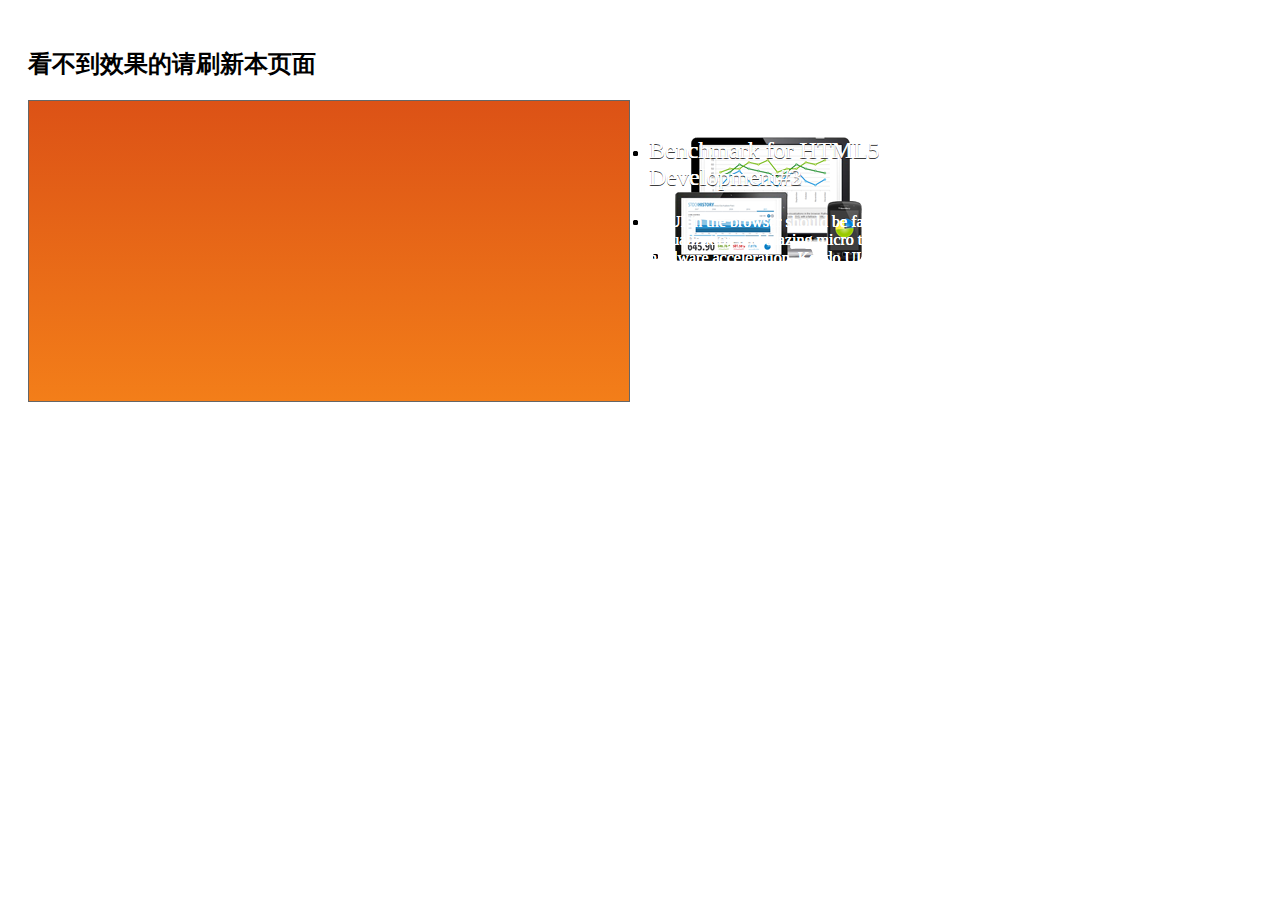
<file: myFocus/自定义风格/kendoui/demo.html>
<!DOCTYPE html PUBLIC "-//W3C//DTD XHTML 1.0 Transitional//EN" "http://www.w3.org/TR/xhtml1/DTD/xhtml1-transitional.dtd">
<html xmlns="http://www.w3.org/1999/xhtml">
<head>
<meta http-equiv="Content-Type" content="text/html; charset=utf-8" />
<title>myFocus v2.0</title>
<script type="text/javascript" src="http://myfocus-js.googlecode.com/svn/trunk/myfocus-2.0.0.min.js"></script>
<style type="text/css">
body { background:#fff; padding:20px; }
#myFocus{width:600px;height:300px; border:1px solid #666; position:relative;background:#F37E19;background:-webkit-linear-gradient(#DC5216,#F37E19);background:-moz-linear-gradient(#DC5216,#F37E19);background:-o-linear-gradient(#DC5216,#F37E19);}
#myFocus a{ text-decoration:none; color:#333;}
#myFocus .pic{ position:absolute; top:20px;right:20px; width:200px; height:200px; overflow:visible;}
#myFocus .pic li{ width:100%; height:100%; position:absolute;left:260px;}
#myFocus .txt1{ position:absolute; top:20px; left:20px; }
#myFocus .txt1 a{font-size:24px; color:#fff; text-shadow:0 1px 0 rgba(0, 0, 0, 0.4);}
#myFocus .txt2{ position:absolute; top:96px; left:20px;}
#myFocus .txt2 a{color:#fff;}
#myFocus .txt3{ position:absolute; top:180px; left:20px;}
#myFocus .txt1 li,#myFocus .txt2 li{ position:absolute; left:600px; width:336px;}
#myFocus .txt3 li{ position:absolute;top:0;left:0; display:none;}
#myFocus .txt3 li a{ display:block; background:#333; color:#fff; border-radius:3px;}
#myFocus .dot{position:absolute; z-index:3;bottom:8px;left:0;width:100%;text-align:center;}
#myFocus .dot li{ display:inline-block;margin:0 3px;*display:inline;*zoom:1; width:16px;height:6px; background:#ccc; cursor:pointer;}
#myFocus .dot li.current{background:#000;}
</style>
<script type="text/javascript">
//扩充myFocus风格
myFocus.pattern.extend({
	'mF_sd_kendoui':function(settings,$){
		var $focus=$(settings),
			$picList=$focus.find('.pic li'),
			$txtList1=$focus.find('.txt1 li'),
		    $txtList2=$focus.find('.txt2 li'),
			$txtList3=$focus.find('.txt3 li'),
			$dotList=$focus.addList('dot').find('li');
		//PLAY
		var param={isRunning:false};
		$focus.play(null,function(i,n,l){
			param.isRunning=true;
			$txtList1.eq(l).slide({left:-settings.width},800,'easeInBack',function(){
				$txtList1.eq(i).css({left:settings.width}).slide({left:0},500).fadeIn();
			}).fadeOut(800,'easeInBack');
			fx(i,l);//延迟执行部分
			$txtList3.eq(l).fadeOut();
		});
		function fx(i,l){
			setTimeout(function(){
				if(i!==l) $picList.eq(l).slide({left:-settings.width},600,'easeIn').fadeOut(800,'easeInBack');
				$txtList2.eq(l).slide({left:-settings.width},500,'easeInBack',function(){
					$txtList2.eq(i).css({left:settings.width}).slide({left:0},400).fadeIn();
					$picList.eq(i).css({left:settings.width}).slide({left:0},500,function(){
						$txtList3.eq(i).fadeIn();
						$dotList[l].className='';
						$dotList[i].className='current';
						param.isRunning=false;
					}).fadeIn();
				}).fadeOut(800,'easeInBack');
			},400);
		}
		//Control
		$focus.bindControl($dotList,param);
	}
});
//扩展缓动方法
myFocus.extend( myFocus.fn.easing,{
	easeInBack: function (t, b, c, d, s) {
		if (s == undefined) s = 1.70158;
		return c*(t/=d)*t*((s+1)*t - s) + b;
	}
});
//应用
myFocus.set({id:'myFocus',pattern:'mF_sd_kendoui',time:3});
</script>
</head>
<body>
<h2>看不到效果的请刷新本页面</h2>
<div id="myFocus"><!--焦点图盒子-->
  <div class="pic"><!--图片列表-->
  	<ul>
        <li><a href="#1"><img src="img/1.png" /></a></li>
        <li><a href="#2"><img src="img/1.png" /></a></li>
        <li><a href="#3"><img src="img/1.png" /></a></li>
  	</ul>
  </div>
  <div class="txt1"><!--文字列表1-->
  	<ul>
        <li><a href="#1">Benchmark for HTML5 Development#1</a></li>
        <li><a href="#2">Benchmark for HTML5 Development#2</a></li>
        <li><a href="#3">Benchmark for HTML5 Development#3</a></li>
  	</ul>
  </div>
  <div class="txt2"><!--文字列表2-->
  	<ul>
        <li><a href="#1">#1 UI in the browser should be fast. From UI virtualization and blazing micro templates, to hardware acceleration, Kendo UI cuts no corners to deliver raw speed. It's scary fast.</a></li>
        <li><a href="#2">#2 UI in the browser should be fast. From UI virtualization and blazing micro templates, to hardware acceleration, Kendo UI cuts no corners to deliver raw speed. It's scary fast.</a></li>
        <li><a href="#3">#3 UI in the browser should be fast. From UI virtualization and blazing micro templates, to hardware acceleration, Kendo UI cuts no corners to deliver raw speed. It's scary fast.</a></li>
  	</ul>
  </div>
  <div class="txt3"><!--文字列表3-->
  	<ul>
        <li><a href="#1">download1</a></li>
        <li><a href="#2">download2</a></li>
        <li><a href="#3">download3</a></li>
  	</ul>
  </div>
</div>
</body>
</html>
</file>
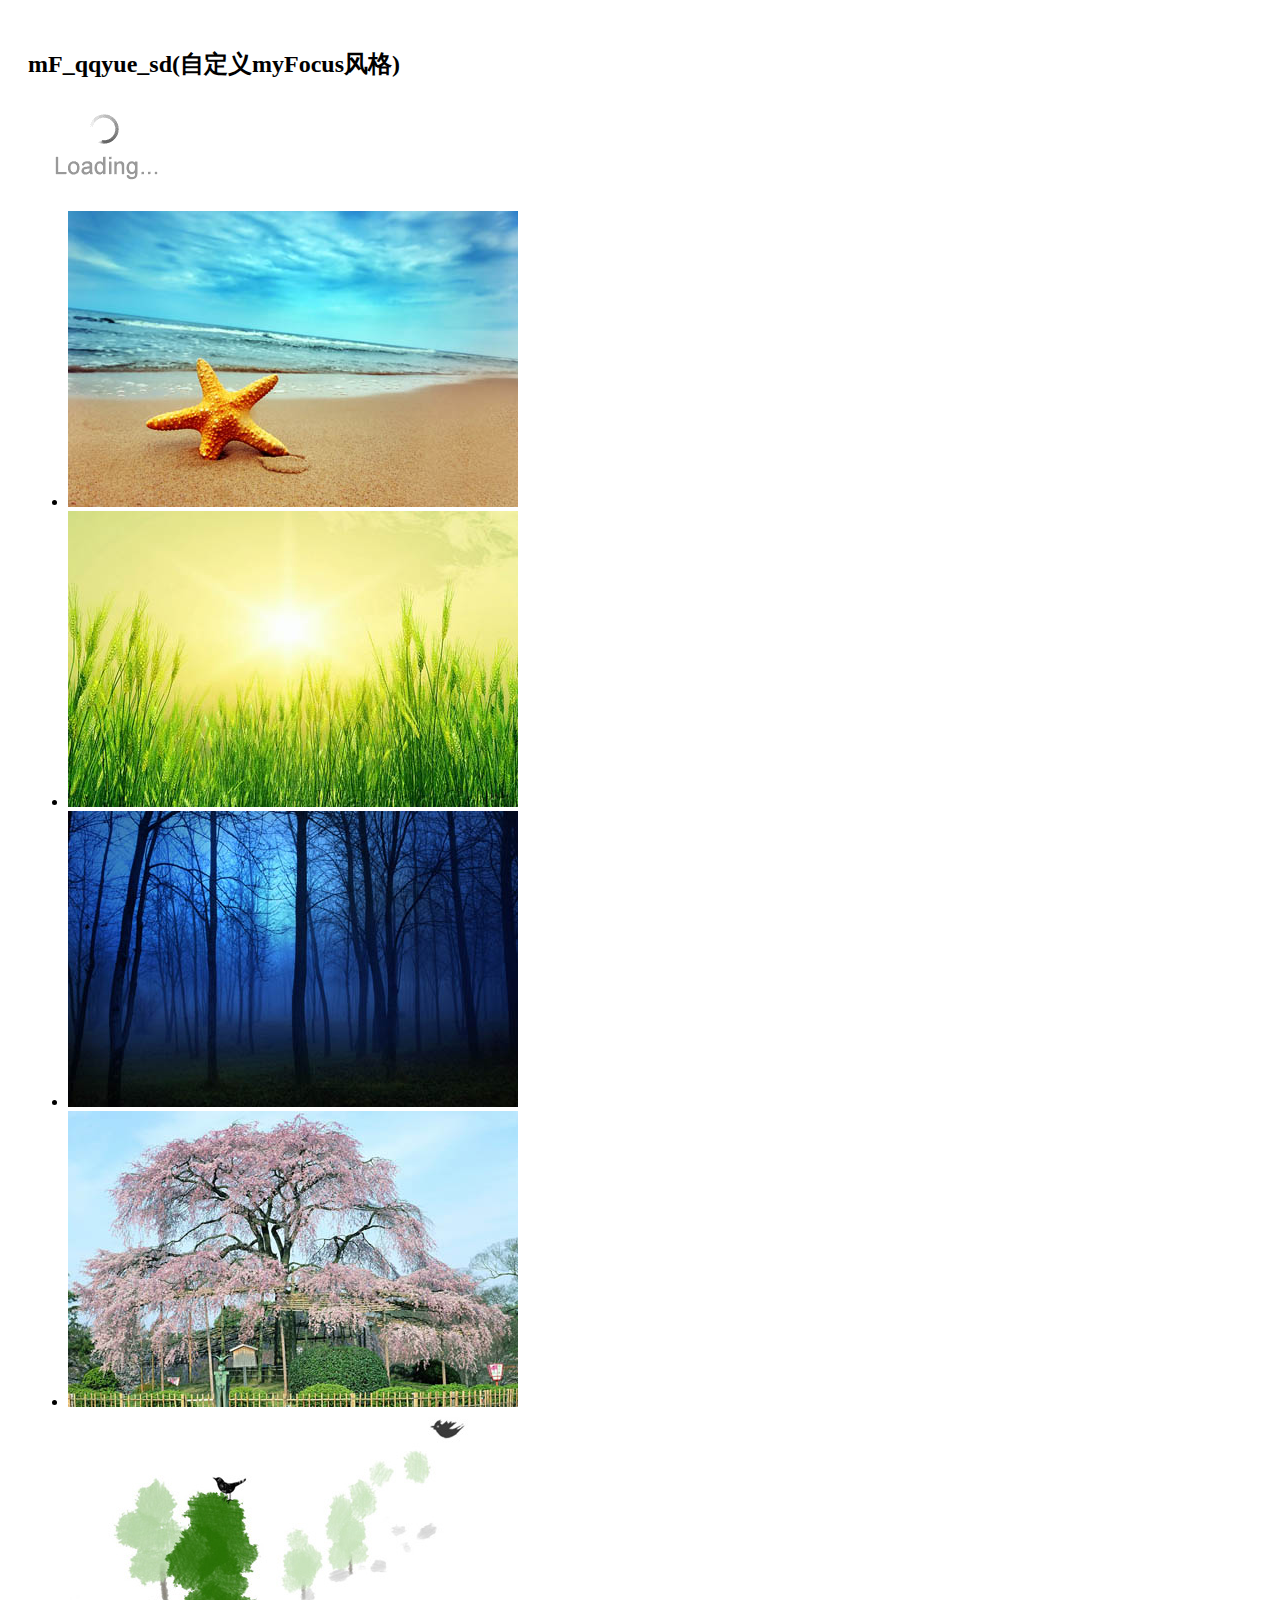
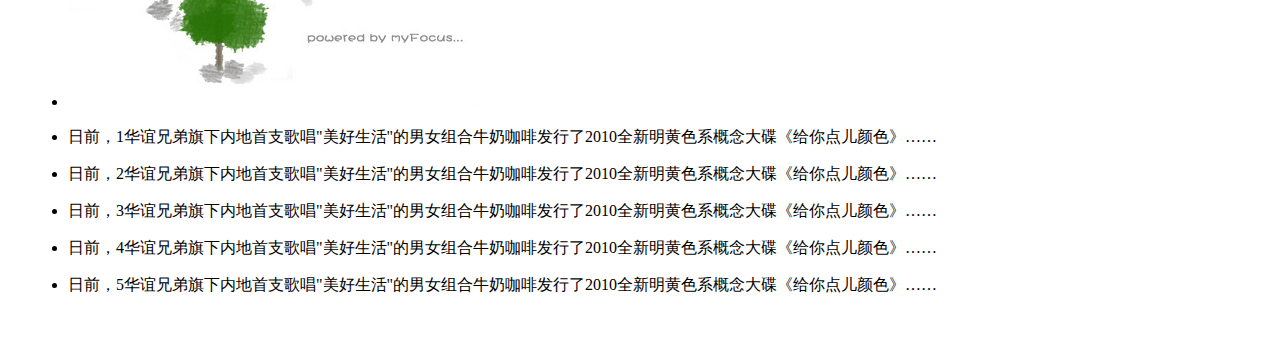
<file: myFocus/自定义风格/qqyue/demo.html>
<!DOCTYPE html PUBLIC "-//W3C//DTD XHTML 1.0 Transitional//EN" "http://www.w3.org/TR/xhtml1/DTD/xhtml1-transitional.dtd">
<html xmlns="http://www.w3.org/1999/xhtml">
<head>
<meta http-equiv="Content-Type" content="text/html; charset=utf-8" />
<title>myFocus - QQ音乐</title>
<style type="text/css">
body { background:#fff; padding:20px; }
/*=========mF_sd_qqyue========*/
.mF_sd_qqyue{border:1px solid #999;}
.mF_sd_qqyue .pic li{width:100%;height:100%;overflow:hidden;position:absolute;display:none;}
.mF_sd_qqyue .txt{position:absolute;z-index:2;right:0;*right:-1px;top:0;height:100%;border-left:1px solid #999;overflow:hidden;}
.mF_sd_qqyue .txt li{line-height:18px;border-bottom:1px solid #999;float:left;position:relative;background:#f4f4f4;cursor:pointer;}
.mF_sd_qqyue .txt li a{position:relative;z-index:1;display:block;height:18px;overflow:hidden;margin-top:12px;font:bold 14px/18px '宋体';color:#666;padding:0 10px 0 30px;text-decoration:none;}/*标题*/
.mF_sd_qqyue .txt li p{position:relative;z-index:1;color:#888;padding-left:30px;}
.mF_sd_qqyue .txt li b{display:block;height:100%;width:100%;position:absolute;top:0;left:0;background:url(img/btn.gif) right bottom no-repeat;}
.mF_sd_qqyue .txt li.current{background:url(img/btn-bg.png) left center no-repeat;}
.mF_sd_qqyue .txt li.current a{color:#f60;}
.mF_sd_qqyue .txt li.current p{color:#333;}
.mF_sd_qqyue .par{position:absolute;left:12px;bottom:10px;}
.mF_sd_qqyue .par li{float:left;display:none;height:60px;position:relative;overflow:hidden;}
.mF_sd_qqyue .par li p{position:relative;z-index:1;color:#fff;padding:10px;text-indent:2em;line-height:20px;}
.mF_sd_qqyue .par li b{display:block;height:100%;width:100%;position:absolute;top:0;left:0;background:#000;filter:alpha(opacity=40);opacity:0.4;}
</style>
<script type="text/javascript" src="http://myfocus-js.googlecode.com/svn/trunk/myfocus-2.0.0.min.js"></script>
<script type="text/javascript">
/*
* mF_qqyue_sd(自定义myFocus风格)
* 支持myFocus v2.0以上版本
*/
myFocus.pattern.extend({
	'mF_sd_qqyue':function(settings,$){
		var $focus=$(settings);
		var $picList=$focus.find('.pic li');
		var $txtList=$focus.addListTxt().find('li');
		var $parList=$focus.find('.par li');
		//CSS
		var w=settings.width,h=settings.height,n=$txtList.length;
		$focus[0].style.width=w*16/11+1+'px';
		$focus.find('.txt')[0].style.width=w*5/11+'px';
		$focus.find('.par')[0].style.width=w-12*2+'px';
		$txtList.each(function(){this.style.cssText='width:'+(w*5/11+2)+'px;height:'+(h-n+4)/n+'px;'});
		//PLAY
		$focus.play(function(i){
			$picList[i].style.display=$parList[i].style.display='none';
			$txtList[i].className='';
		},function(i){
			$picList.eq(i).fadeIn();
			$txtList[i].className='current';
			$parList[i].style.display='block';
		});
		//Control
		$focus.bindControl($txtList);
	}
});
//实例化
myFocus.set({
	id:'qqyue',//ID
	pattern:'mF_sd_qqyue',//风格样式
	time:3,//切换时间间隔(秒)
	trigger:'click',//触发切换模式：'click'(点击)/'mouseover'(悬停)
	width:450,//设置宽度(主图区)
	height:296,//设置高度(主图区)
	txtHeight:'default'//文字层高度设置，'default'为默认高度，0为隐藏
});
</script>
</head>
<body>
<h2>mF_qqyue_sd(自定义myFocus风格)</h2>
<div id="qqyue"><!--焦点图盒子-->
  <div class="loading"><img src="img/loading.gif" alt="请稍候..." /></div><!--载入画面(可删除)-->
  <ul class="pic"><!--图片标题-->
        <li><a href="#"><img src="img/1.jpg" thumb="" alt="图片1来源于网络，版权属于作者" text="图片1更详细的描述文字" /></a></li>
        <li><a href="#"><img src="img/2.jpg" thumb="" alt="版权属于作者，图片2来源于网络" text="图片2更详细的描述文字" /></a></li>
        <li><a href="#"><img src="img/3.jpg" thumb="" alt="图片3来源于网络，版权属于作者" text="图片3更详细的描述文字" /></a></li>
        <li><a href="#"><img src="img/4.jpg" thumb="" alt="版权属于作者，图片4来源于网络" text="图片4更详细的描述文字" /></a></li>
        <li><a href="#"><img src="img/5.jpg" thumb="" alt="图片5来源于网络，版权属于作者" text="图片5更详细的描述文字" /></a></li>
  </ul>
  <ul class="par"><!--图片段落-->
    	<li><p>日前，1华谊兄弟旗下内地首支歌唱"美好生活"的男女组合牛奶咖啡发行了2010全新明黄色系概念大碟《给你点儿颜色》……</p><b></b></li>
        <li><p>日前，2华谊兄弟旗下内地首支歌唱"美好生活"的男女组合牛奶咖啡发行了2010全新明黄色系概念大碟《给你点儿颜色》……</p><b></b></li>
        <li><p>日前，3华谊兄弟旗下内地首支歌唱"美好生活"的男女组合牛奶咖啡发行了2010全新明黄色系概念大碟《给你点儿颜色》……</p><b></b></li>
        <li><p>日前，4华谊兄弟旗下内地首支歌唱"美好生活"的男女组合牛奶咖啡发行了2010全新明黄色系概念大碟《给你点儿颜色》……</p><b></b></li>
        <li><p>日前，5华谊兄弟旗下内地首支歌唱"美好生活"的男女组合牛奶咖啡发行了2010全新明黄色系概念大碟《给你点儿颜色》……</p><b></b></li>
    </ul>
</div>
</body>
</html>
</file>
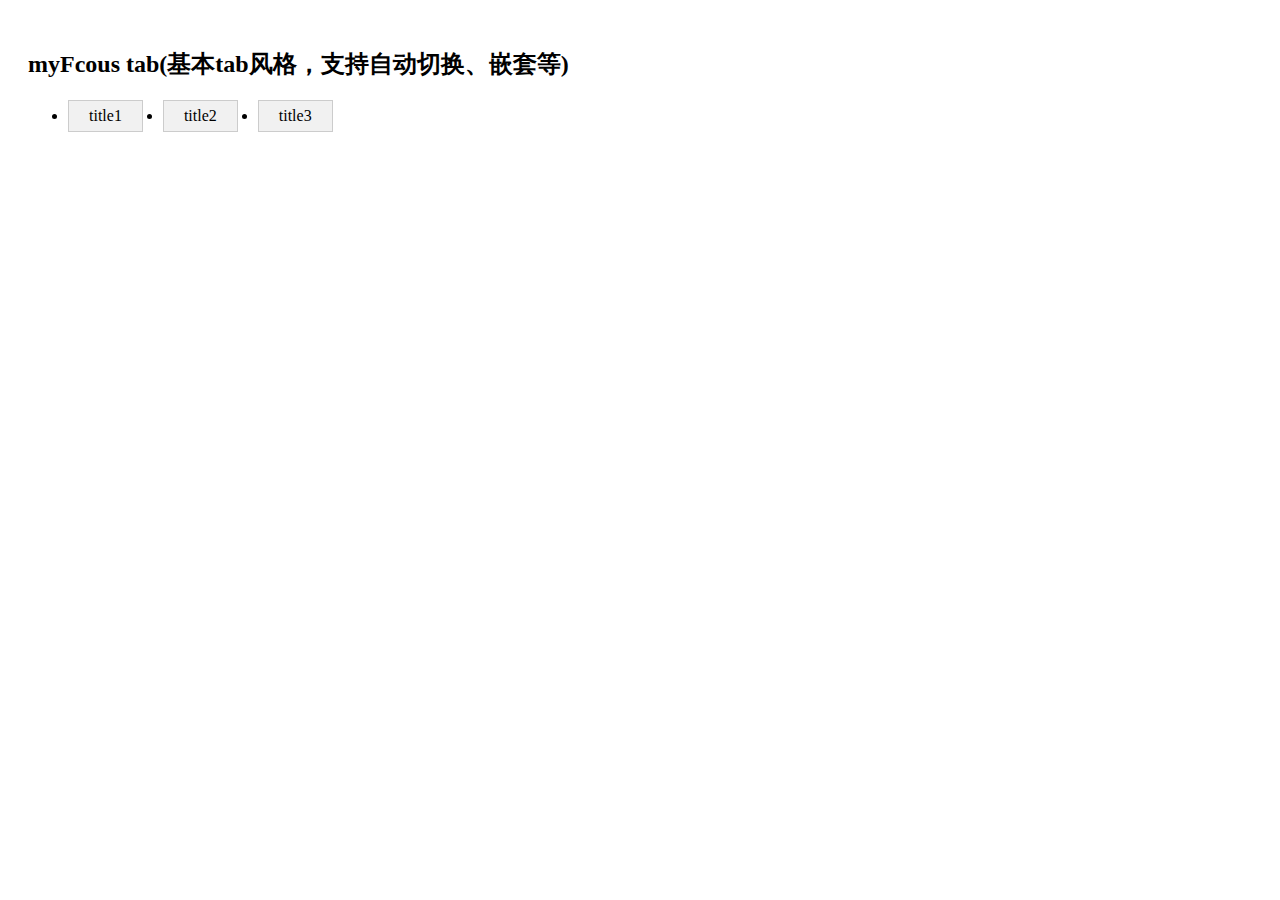
<file: myFocus/自定义风格/tab/demo.html>
﻿<!DOCTYPE html PUBLIC "-//W3C//DTD XHTML 1.0 Transitional//EN" "http://www.w3.org/TR/xhtml1/DTD/xhtml1-transitional.dtd">
<html xmlns="http://www.w3.org/1999/xhtml">
<head>
<meta http-equiv="Content-Type" content="text/html; charset=utf-8" />
<title>myFocus tab</title>
<script type="text/javascript" src="http://myfocus-js.googlecode.com/svn/trunk/myfocus-2.0.0.min.js"></script>
<script type="text/javascript">
myFocus.pattern.extend({//*********************tab******************
	'mF_sd_tab':function(settings,$){
		$tab=$(settings);
		$titList=$tab.find('>.title>li');
		$contList=$tab.find('>.content>li');
		$tab.play(function(i){
			$titList[i].className='';
			$contList[i].style.display='none';
		},function(i){
			$titList[i].className='current';
			$contList[i].style.display='block';	
		});
		$tab.bindControl($titList);
	}
});
</script>
<style type="text/css">
body { background:#fff; padding:20px; }
/*=========mF_sd_tab========*/
.mF_sd_tab ul.title{ height:31px; line-height:30px;}
.mF_sd_tab ul.title li{float:left; padding:0 20px;margin-right:20px; cursor:pointer; border:1px solid #ccc; background:#f1f1f1;}
.mF_sd_tab ul.title li.current{border-bottom:1px solid #fff; background:#fff;}
.mF_sd_tab ul.content li{border:1px solid #ccc; padding:20px; display:none;}
</style>
<script type="text/javascript">
//设置实例
myFocus.set({
	id:'tab',
	pattern:'mF_sd_tab',
	auto:false
});
</script>
</head>
<body>
<h2>myFcous tab(基本tab风格，支持自动切换、嵌套等)</h2>

<div id="tab" class="mF_sd_tab">
  <ul class="title">
  	<li>title1</li>
    <li>title2</li>
    <li>title3</li>
  </ul>
  <ul class="content">
  	<li>cont1</li>
    <li>cont2<br />cont2<br />cont2<br />cont2</li>
    <li>cont3</li>
  </ul>
</div>

</body>
</html>
</file>
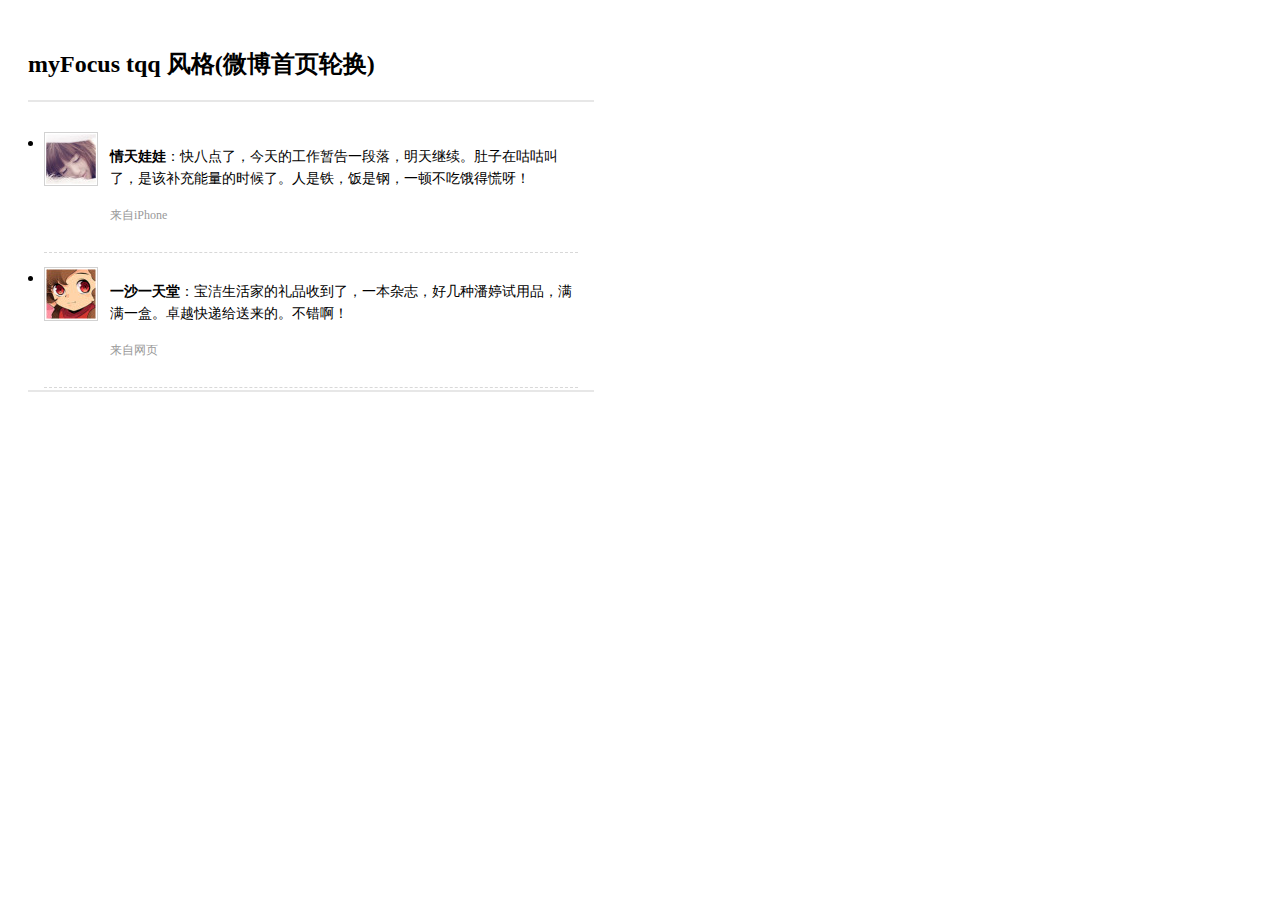
<file: myFocus/自定义风格/tqq/demo.html>
﻿<!DOCTYPE html PUBLIC "-//W3C//DTD XHTML 1.0 Transitional//EN" "http://www.w3.org/TR/xhtml1/DTD/xhtml1-transitional.dtd">
<html xmlns="http://www.w3.org/1999/xhtml">
<head>
<meta http-equiv="Content-Type" content="text/html; charset=utf-8" />
<title>myFocus仿腾讯微博效果</title>
<style type="text/css">
body { background:#fff; padding:20px; }
/*=========mF_sd_tqq========*/
.mF_sd_tqq{width:566px;height:288px;position:relative;overflow:hidden;border:2px solid #E7E7E7;border-left:0;border-right:0;}
.mF_sd_tqq ul{padding:0 16px;width:534px;line-height:22px;float:left;position:absolute;}
.mF_sd_tqq ul li{float:left;padding:14px 0;width:100%;border-bottom:1px dashed #D8D8D8;}
.mF_sd_tqq ul li .img{float:left;width:50px;border:1px solid #D2D2D2;padding:1px;}
.mF_sd_tqq ul li .msg{float:right;width:468px;}
.mF_sd_tqq ul li .msg p{font-size:14px;}
.mF_sd_tqq ul li .msg .from{font-size:12px;color:#999;}
</style>
<script type="text/javascript" src="http://myfocus-js.googlecode.com/svn/trunk/myfocus-2.0.0.min.js"></script>
<script type="text/javascript">
myFocus.pattern.extend({//*********************tqq******************
	'mF_sd_tqq':function(settings,$){
		var $tqq=$(settings);
		var $msgUl=$tqq.find('.msgs');
		//PLAY
		$tqq.play(function(i,n){
			var last=$msgUl.find('li')[n-1],lastH=last.offsetHeight;
			$msgUl.slide({marginTop:lastH},800,function(){
				$msgUl[0].insertBefore(last,$msgUl[0].firstChild);
				$msgUl[0].style.marginTop=0+'px';
				$(last).fadeIn();
			});
		});
	}
});
//实例化
myFocus.set({
	id:'tqq',
	pattern:'mF_sd_tqq',
	time:3
});
</script>
</head>
<body>
<h2>myFocus tqq 风格(微博首页轮换)</h2>
<div id="tqq" class="mF_sd_tqq">
  <ul class="msgs">
    <li>
      <div class="img"><img src="img/1.jpg" /></div>
      <div class="msg">
        <p><strong>情天娃娃</strong>：快八点了，今天的工作暂告一段落，明天继续。肚子在咕咕叫了，是该补充能量的时候了。人是铁，饭是钢，一顿不吃饿得慌呀！</p>
        <p class="from">来自<span>iPhone</span></p>
      </div>
    </li>
    <li>
      <div class="img"><img src="img/2.jpg" /></div>
      <div class="msg">
        <p><strong>一沙一天堂</strong>：宝洁生活家的礼品收到了，一本杂志，好几种潘婷试用品，满满一盒。卓越快递给送来的。不错啊！</p>
        <p class="from">来自<span>网页</span></p>
      </div>
    </li>
    <li>
      <div class="img"><img src="img/3.jpg" /></div>
      <div class="msg">
        <p><strong>寒汕樰</strong>：“方丈，你到底什么时候娶我？”“师太，你我都是出家之人，岂能……”“如果你不娶我，我立马宰了这个牛鼻子老道！！”“MLGB，老贼尼！你敢动他，我跟你拼了！” ……………………………………</p>
        <p class="from">来自<span>QQ</span></p>
      </div>
    </li>
    <li>
      <div class="img"><img src="img/4.jpg" /></div>
      <div class="msg">
        <p><strong>聂小爱</strong>：如果再让我遇见你，我会把你拉到卧室，回手锁上门，疯狂地把你推倒床上，用被子蒙住头，张开我的手臂，摞起袖子告诉你：看，我的手表是夜光的！</p>
        <p class="from">来自<span>iPhone</span></p>
      </div>
    </li>
    <li>
      <div class="img"><img src="img/50.jpg" /></div>
      <div class="msg">
        <p><strong>這裡一定要填</strong>：大半夜还不睡觉的小艾~~</p>
        <p class="from">来自<span>QQ空间</span></p>
      </div>
    </li>
  </ul>
</div>
</body>
</html>
</file>
<file: css/index-test.css>
*{
	padding: 0;
	margin: 0;
}
ul{
	list-style-type: none;
}
.main{
	width: 900px;
	padding: 0 40px;
	margin: 10px auto;
	border: 1px solid #CCC;
	overflow: hidden;
	background-color: #FBEEDE;
}
a{
	text-decoration: none;
	color: #FFF;
}

.clearfix{
	*zoom:1;
}
.clearfix:before,
.clearfix:after{
	content: "";
	display: table;
}
.clearfix:after{
	clear: both;
}
.fl{
	float: left;
}
.fr{
	float: right;
}

/*滚动图组件*/
.pic-box{
	position: relative;
  width: 640px;
  height: 300px;
  overflow: hidden;
}
.pic-box ul{
	position: absolute;
	width: 1920px;
	height: 300px;
	left: 0;

}
.pic-box ul li{
	float: left;
}
.btn-group{
	position: absolute;
	top: 0;
	left: 50%;
}
.btn-group a{
	display: inline-block;
	height: 9px;
	width: 9px;
	border-radius: 50%;
	background-color: #fff;
}
.btn-group .active{
	background-color: #AAA;
}
/*头部*/
.index-header{
	height: 60px;
	border-bottom: 2px solid #928E8C;
}
.header-left{
	width: 110px;
	background-color: #D45C5B;
	height: 100%;
}
.header-left a{
	display: block;
	font-size: 14px;
	line-height: 20px;
	margin-top:40px;
	font-weight: bold;
	text-align: center;
}
.header-time{
	color: #D45C5B;
	font-weight: bold;
	margin-top: 36px;
	line-height: 24px;
}
.qq-box{
	height: 100%;
}
.qq-box .qq{
	display: block;
	margin-top: 35px;
}
/*版权部分*/
.footer{
	height: 60px;
	border-top: 1px solid #928E8C;
	margin-top: 38px;
}
.footer p{
	color: #D45C5B;
	font-size: 14px;
}
/*内容区*/
.content-top{
	margin-top: 35px;
}
.content-top .content-top-left{
	width: 640px;
}
.content-top .content-top-left img{
	width: 640px;
	height: 300px;
}
.content-top .content-top-left .top-left-top{
	position: relative;
}
.content-top .content-top-left .top-left-top .text-box{
	width: 100%;
	height: 50px;
	background-color: #000;
	position: absolute;
	opacity: 0.4;
	bottom: 3px;
	left: 0;
}
.content-top .content-top-left .top-left-top .text-box:hover{
	opacity: 0.7;
}
.text-box a {
	color: #FFF;
	line-height: 50px;
	font-size: 14px;
	text-indent: 20px;
}
.text-box a h2{
	font-weight: normal;
}
.content-top .top-left-bottom{
	margin-top: 30px;
}
.content-top .top-left-bottom .step-item{
	width: 33.3%;
}
.content-top .top-left-bottom .step-item h2{
	font-family: "微软雅黑";
	font-size: 16px;
	text-decoration: underline;
	line-height: 40px;
}
.s0{
	color: #418B58;
}
.s1{
	color: #D1984E;
}
.s2{
	color: #CC7680;
}
.content-top .top-left-bottom .step-item p{
	color: #767677;
	font-size: 12px;
	padding-right: 10px;
	line-height: 25px;
	text-indent: 2em;
}
/*右边部分*/
.content-top-right{
	border-top: 2px solid #CC7F90;
	width: 202px;
}
.content-top-right .des h1{
	text-decoration: underline;
	font-size: 24px;
	font-family: "微软雅黑";
	line-height: 32px;
}
.content-top-right .des p{
	font-size: 12px;
	color: #666767;
}
.content-top-right .star{
	margin-top: 220px;
	position: relative;
}
.content-top-right .star h1{
	float: right;
	position: absolute;
	color: #75B76B;
	font-size: 116px;
	font-family: "微软雅黑";
	font-style: italic;
	bottom: 0;
	right: -35px;
	z-index: 10;
}
.content-top-right .star h2{
	color: #CC8090;
	font-size: 55px;
	z-index: 100;
	left: 0;
	bottom: 0;
	position: absolute;
}
.content-top-right .star h2 span{
	font-size: 20px;
}

/*底部内容区*/
.content-bottom{
	margin-top: 70px;
}
.content-bottom-left{
	width: 416px;
}
.content-bottom-left p{
	line-height: 25px;
	font-size: 12px;
}
.content-bottom-right{
	margin-left: 436px;
	margin-right: 0;
}
.content-bottom-left .title{
	border-bottom: 2px solid #11446B;
}
.content-bottom-left .title h1{
	font-size: 42px;
	color: #11446B;
	font-family: "黑体";
}
.content-bottom-left .title h2{
	font-size: 33px;
	color: #11446B;
	line-height: 60px;
	font-family: "黑体";
}
.content-bottom-left .title h1 span{
	font-size: 72px;
	color: #F4E326;
}
.content-bottom-left p{
	position: relative;
	padding-top: 26px;
	text-indent: 2em;
	color: #767677;
}
.content-bottom-left p img{
	padding: 20px;
	padding-right: 0;
}

.bottom-right-top{
	background-color: #FFF;
}
.bottom-right-top:hover{
	opacity: 0.6;
	filter:Alpha(opacity=60);
}
.bottom-right-top img{
	padding: 2px;
	width: 100%;
	max-height: 300px;
}
.bottom-right-bottom{
	background-color: #EDECD6;
	margin-top: 30px;
}
.bottom-right-bottom .top{
	margin-bottom: 20px;
}
.bottom-right-bottom a{
	color: #5A5A5A;
	background: #EDECD6;
	position: relative;
	font-size: 16px;
	line-height: 40px;
	padding-left: 50px;
	padding-right: 10px;
}
.bottom-right-bottom li{
	position: relative;
	width: 100%;
	height: 40px;
	overflow: hidden;
}
.bottom-right-bottom em{
	float:right;
	position: relative;
	background: #EDECD6;
	color: #5A5A5A;
	font-size: 12px;
	padding-right: 10px;
	line-height: 40px;
	padding-left: 10px;
}
.bottom-right-bottom span{
	display: block;
	margin-top: -15px;
	border-bottom: 1px dotted #5A5A5A;
}
.bottom-right-bottom i{
	float: left;
	font-style: normal;
	position: absolute;
	bottom: 5px;
	left: 30px;
	border-left: 5px solid transparent;
	border-right: 5px solid transparent;
	border-bottom: 9px solid #10446B;
}
.bottom-right-bottom .bottom{
	position: relative;
}
.bottom-right-bottom .bottom .left{
	width: 55%;
	height: 160px;
	position: absolute;
	bottom: 0;
	left: 0;
	background-color: #D45C5B;
	color: #FFF;
	font-weight: bold;
}
.bottom-right-bottom .bottom .right{
	width: 45%;
	position: absolute;
	right: 0;
	bottom: 0;

}
.bottom-right-bottom .bottom .right p,
.bottom-right-bottom .bottom .left p{
	padding: 10px;
	font-size: 12px;
	line-height: 18px;
	text-indent: 15px;
}
</file>
<file: css/calendar.css>
*{
	padding: 0;
	margin: 0;
}
.fl{
	float: left;
}
.fr{
	float: right;
}
.warp{
	width: 550px;
	height: auto;
	margin: 50px auto;
}
.box{
	border: 1px solid #EEE;
	height: 415px;
	width: 548px;
	box-shadow: 0 3px 5px #000;
}
.main{
	height: 100%;
	overflow: hidden;
}


.left{
	width: 80%;
	height: 100%;
}
.right{
	width: 20%;
	height: 100%;
	font-size: 14px;
}

.left-header{
	height: 40px;
	border-bottom: 1px solid #EEE;
	padding-left: 10px;
}
.select-years,
.select-month{
	margin-top: 7px;
	height: 25px;
	margin-left: 20px;
	border: 1px solid #EEE;
}
.select-month{
	border-style: solid none;
}
.select-month select{
	border: none;
	outline: none;
	width: 60px;
	display: inline-block;
}
.select-month i,
.select-month i{
	display: inline-block;
	float: left;
	height: 24px;
	width: 18px;
	font-style: normal;
	line-height: 24px;
	font-weight: bold;
	text-align: center;
	font-size: 12px;
	border: 1px solid #EEE;
	border-style: none solid;
	color: #AAA;
	cursor:pointer;
	background-color: #F5F5F5;
}
.select-month select{
	float: left;
	display: inline-block;
}

.btn-goback{
	height: 25px;
	width: 75px;
	margin-top: 8px;
	border: 1px solid #8AB5F7;
	background-color: #91B5EC;
	color: #FFF;
	margin-left: 20px;
	font-size: 12px;
}
#select-holiday{
	border: 1px solid #EEE;
	margin-left: 20px;
	width: 95px;
}
#select-holiday option {
	padding-left: 10px;
}

.left-body{
	height: 100%;
}
.left-body table{
	border: 0;
}
.tr-header{
	height: 40px;
	background-color: #F5F9FF;
}
.tr-header th{
	width: 438px;
}
.tr-day{
	height: 64px;
}
.tr-day td{
	text-align: center;
}
.tr-day .is-week{
	color: red;
}
.tr-day td p{
	font-weight: bold;
	font-size: 16px;
	font-family: "微软雅黑";
}
.tr-day td span{
	font-size: 12px;
}

.mb{
	margin-bottom: 8px;
}
.right .right-top,
.right .right-bottom{
	overflow: hidden;
	color: #FFF;
	height: 50%;
}
.right .right-top{
	position: relative;
	background-color: #6F9CE0;
	text-align: center;
}
.right .date{
	margin-top: 10px;
	font-size: 16px;
}
.right .day{
	height: 70px;
	width: 70px;
	background-color: #8CBAFF;
	border-radius: 3px;
	line-height: 70px;
	position: relative;
	left: 50%;
	margin-left: -35px;
	font-size: 40px;
	font-weight: bold;
	box-shadow: 3px 3px 3px #6690CF;
}
.right .right-bottom{
	background-color: #558ADB;
	padding: 15px;
}
.right .right-bottom ul{
	list-style-type: none;
}
.right .right-bottom ul li{
	text-align: center;
	font-size: 12px;
	line-height: 20px;
}
</file>
<file: css/style-ds.css>
/*topBar*/
.topBar{
	background-color: #F7F7F7;
	height: 31px;
	width: 100%;
	line-height: 31px;
	font-size: 12px;
}
.leftBar a{
	color: #000;
	font-weight: bold;
}
.collection{
	background: url(../images/icon/collection.gif) no-repeat left center;
	padding-left: 19px;
}
/*logo*/
.logo{
	height: 85px;
	width: 100%;
	background-color: #1D7AD9;
	overflow: hidden;
}
.logo a{
	color: #fff;
}
.logo_icon{
	padding: 13px 0;
	padding-left: 35px;
}
.searchBar{
	margin-right: 59px;
	margin-top: 23px;
	height: 35px;
	font-size: 14px;
	/*width: 429px;*/
}
.input_text{
	width: 360px;
	height: 35px;
	line-height: 35px\9;
}
.input_btn{
	width: 69px;
	height: 35px;
	background-color: #FF8C00;
	color: #FFF;
	cursor: pointer;
}
.shopCar,.shopCar-count{
	height: 100%;
	width: 87px;
	background-color: #FF8C00;
	text-align: right;
	padding-right: 5px;
	line-height: 35px;
	margin-left: 31px;
	border-right: 1px solid #E27A00;
}
.shopCar a{
	display: block;
	height: 35px;
	width: 100%;
	background: url(../images/shopCar.jpg) no-repeat 10px center;
}

.shopCar-count{
	margin-left: 0;
	width: 29px;
	border-right: 0;
	border-left: 1px solid #FF9C01;
	padding-right: 27px;
	background: url(../images/shopCar-count.jpg) no-repeat 33px center #FF8C00;
}
/*导航部分*/
.nav{
	background-color: #1369C0;
	height: 35px;
	width: 100%;
	clear: right;
}
.shopClass h3{
	height: 35px;
	width: 190px;
	text-align: center;
	color: #FFF;
	line-height: 35px;
	background: url(../images/shopClass.jpg) no-repeat 150px center;	
}

.nav-list{
	height: 35px;
}
.nav-list li{
	float: left;
	width: 100px;
	height: 35px;
	text-align: center;
}
.nav-list li a{
	color: #FFF;
	line-height: 35px;
	display: block;
	height: 35px;
	line-height: 35px;
}
.nav-active{
	background-color: #4593FD;
}

/*商品分类菜单*/
.shopClass{
	position: relative;
}
.shopClass-left{
	position: absolute;
	width: 100%;
	height: 326px;
	top: 35px;
	left: 0;
}
.shopClass-left dl{
	padding: 14px 0 14px 10px;
	text-align: left;
	height: 35px;
	background: url(../images/shopClassMenu.jpg) no-repeat 170px 20px #4593FD;
	border-bottom: 1px solid #3487F2;
	border-top: 1px solid #5AA1FE;
}
.shopClass-left dl dt a{
	margin: 0 3px;
	color: #FFF;
	font-weight: bold;
}
.shopClass-left dl dt .diff{
	font-weight: normal;
	text-decoration: underline;
	display: inline-block;
	height: 18px;
	width: 47px;
	border-radius: 9px;
	text-align: center;
	background-color: #106AC0;
	line-height: 18px;
	font-size: 12px;
}
.shopClass-left dl dd a{
	margin: 0 3px;
	color: #C1D8F7;
	font-size: 12px;
}
/*选中状态*/
.shopClass-left .shopClass-left-active{
	background: none;
	background-color: #fff;
	border-left: 2px solid #4593FD;
}
.shopClass-left .shopClass-left-active a{
	color: #000;
}
.shopClass-left-active .diff{
	text-decoration: none !important;
	color: #fff !important;
}
.shopClass-left dl a:hover{
	text-decoration: underline;
}
/*右边弹出菜单*/
.shopClass-list{
	position: absolute;
	top: 35px;
	left: 190px;
	width: 528px;
	height: 378px;
	border: 1px solid #DDDDDD;
	padding: 0 20px;
}
.shopClass-list a{
	font-size: 12px;
}
.shopClass-list dd a:hover{
	color: #FF7300;
}
.shopList-item{
	border-bottom: 1px solid #DDD;
	padding:  8px 0;

}
.shopList-item dt a{
	font-weight: bold;
	color: #4B88DA;
}
.shopList-item dd{
	padding-left: 60px;
	margin-top: -20px;
}
.shopList-item dd a{
	display: inline-block;
	margin-left: 5px;
	margin-bottom: 4px;
}

.list-bottom{
	margin-top: 15px;
	height: 14px;
	line-height: 14px;
	padding:6px;
	padding-right: 25px;
	background: url(../images/shopClassMenu.jpg) no-repeat 90% center #2785e6;
	margin-right: 10px;
}
.list-bottom a{
	color: #FFF;
	font-size: 12px;
}

/*banner部分*/
.banner-bar{
	/*height: 326px;
	width: 810px;*/
	overflow: hidden;
	position: relative;
}
.imgBox{
	/*width: 1620px;
	height: 326px;*/
	position: absolute;
	left: 0px;
	top:0;
}

.imgBox li{
	/*width: 810px;
	height: 326px;*/
	float: left;
	background: #ccc;
}
/*.banner 下的循环图片宽度设置*/
.banner .imgBox li img,.banner .banner-bar,.banner .imgBox li{
	width: 810px;
	height: 326px;
}
.banner .imgBox{
	width: 1620px;
	height: 326px;
}
/*.listContent 下的宽度设置*/
.listContent .imgBox li img, .listContent .banner-bar,.listContent .imgBox li{
	width: 190px;
	height: 400px;
}
.listContent .imgBox{
	width: 380px;
	height: 400px;
}



/*图片指示器*/
.num{
	position: absolute;
	text-align: center;
	width: 100%;
	left: 0;
	bottom: 15px;
}
.num a{
	display: inline-block;
	height: 5px;
	width: 20px;
	background-color: #fff;
	margin: 0 3px;
}

.num .num-active{
	background-color: #FF7700;
}

/*mainList区域*/
.mainList-box{
	height: 475px;
}
.listTitle{
	height: 75px;
	width: 100%;
}
.left img{
	margin: 15px 0;
}
.left h1{
	font-size: 24px;
	line-height: 75px;
	margin-left: 12px;
	font-weight: normal;
}
.right{
	margin-top: 35px;
}
.right a{
	font-size: 12px;
	font-family: "新宋体";
	margin-right: 20px;
}
.listContent{
	height: 400px;
	width: 100%;
}

.list-ad {
	height: 400px;
	width: 190px;
	overflow: hidden;
}
/*产品主列表大图部分*/
.list-shopping{
	width: 100%;
	height: 400px;
}
.list-shopping li{
	text-align: center;
}
.list-shopping li{
	border-left: 0;
	float: left;
	height: 400px;
	width: 200px;
}
.bigPic{
	height: 235px;
	padding-top: 45px;
	border: 1px solid #CCC;
	border-left: 0;

}
.bigPic a{
	display: block;
}
.bigPic-des {
	margin-top: 20px !important;
	margin-bottom: 20px;
}
.bigPic-des h2{
	font-size: 16px;
}
.bigPic-des span{
	color: #FF7300;
}
/*产品主列表小图部分*/
.smallPic{
	border-right: 1px solid #CCC;
	border-bottom: 3px solid #FF7201;
	min-height: 115px;
	text-align: left;
}
.sPic{
	display: block;
	text-align: left;
	float: left;
	margin-top: 25px;
	margin-left: 10px;
}
.sPic-des{
	font-size: 12px;
	display: inline-block;
	float: right;
	height: 35px;
	width: 100px;
	margin-top: 25px;
	margin-right: 5px;
}
.sPic-des:hover{
	color: #FF7300;
}
.smallPic-price{
	font-size: 16px;
	font-weight: normal;
	text-align: center;
}
.smallPic-price span{
	font-size: 14px;
	color: #666666;
}
/*版权部分*/
.footer{
	height: 220px;
	background-color: #D4D4D4;
	width: 100%;
	font-size: 12px;
	font-family: "新宋体";
	text-align: center;
	margin-top: 40px;
	padding-top: 52px;
	box-sizing: border-box;
}
.copy-info a{
	color: black;
}
.copy-info p{
	line-height: 27px;
}

.copy-images{
	margin-top: 35px;
}
.copy-images a{
	display: inline-block;
	margin-right: 28px;
}
</file>
<file: css/style.css>
*{
	padding: 0;
	margin: 0;
}
.title{
	height: 50px;
	background-color: #000;
	color: #fff;
	line-height: 50px;
	text-indent: 40%;
	box-shadow: 0px 5px 5px #aaa;
}
#main{
	position: relative;
	
}
.pic{
	position: absolute;
	height: 350px;
	width: 350px;
	top: 25%;
	left: 40%;	
	border: 2px solid #000;
}
#footer{
	text-align: center;
	min-height: 15px;
	border-top: 1px solid #ccc;
	padding-top: 5px;
	margin-bottom: 10px;
	margin-top: 10px;
}
</file>
<file: css/product.css>
.mainContent{
	overflow: hidden;
	margin-top: 17px;
}

.leftArea{
	font-family: "宋体";
	width: 183px;
	border: 1px solid #D7D7D7;
	background-color: #F3F3F3;
}
.left-title h3{
	text-align: center;
	line-height: 35px;
	border-bottom: 1px solid #D7D7D7;

}
.left-item{
	padding: 0 20px;
	_padding:0 20px 0 20px;/*ie6 hack*/
	border-bottom: 1px dotted #D7D7D7;
	margin-bottom: -1px;
}
.left-item dt{
	font-weight: bold;
	line-height: 35px;
	_width: 143px; /*ie6 hack*/
}
.left-item dd{
	overflow: hidden;
	margin-bottom: 10px;
	_margin-bottom: 25px; /*ie6 hack*/
}
.left-item dd a{
	float: left;
	display: block;
	line-height: 24px;
	width: 71px;
}
.left-item dd a:hover{
	text-decoration: underline;
}
.rightArea{
	width: 810px;
}
/*商品列表部分*/
.product-list-item{
	width: 100%;
}
    /*列表头部*/
.product-list-item .item-title{
	height: 40px;
	border-bottom: 2px solid #CCC;
	margin-top: 25px;
}
.item-title h3{
	font-size: 16px;
	width: 25%;
	line-height: 40px;
	text-indent: 10px;
	border-bottom: 2px solid #096DBA;
	margin-bottom: -2px; /*ie6 hack*/
	position: relative;
}
 	/*商品信息*/
.item-info{
	min-height: 560px;
	width: 100%;
}
.item-info ul li{
	float: left;
	width: 25%;
	_width:24.9%;
	height: 280px;
}

.item-info .products-des{
	font-size: 13px;
	display: block;
	line-height: 18px;
	padding: 0 15px;
}
.products-des:hover{
	text-decoration: underline;
}
.products-price{
	font-weight: bold;
	color: #D4105A;
	display: block;
	text-indent: 15px;
	line-height: 32px;
}
.comment{
	text-indent: 15px;
}
.comment span{
	line-height: 15px;
	text-align: center;
}
.comment .score{
	height: 15px;
	width: 80px;
	display: inline-block;
	background-color: #ccc;
	margin-left: 5px;
	background: url(../images/icon/star.jpg) repeat-x;
}
.comment a{
	color: #085C9B;
}
</file>
